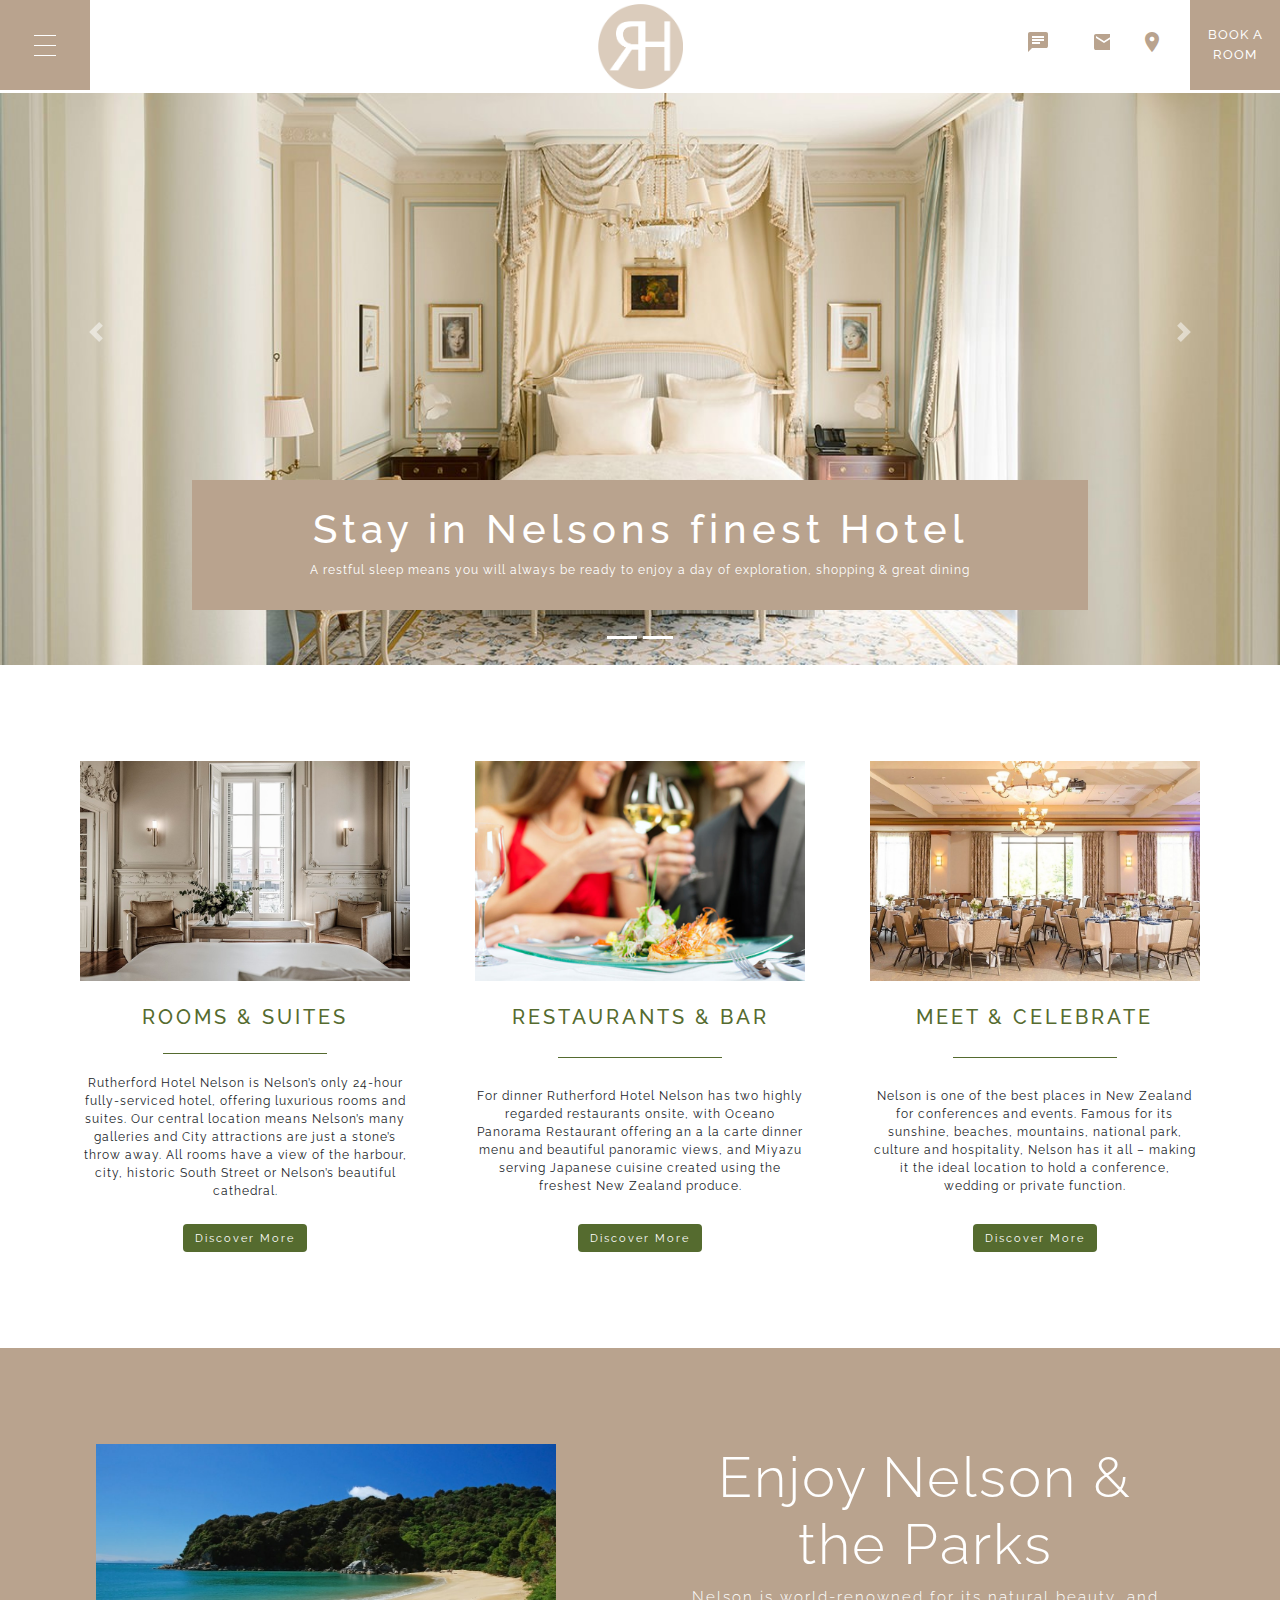
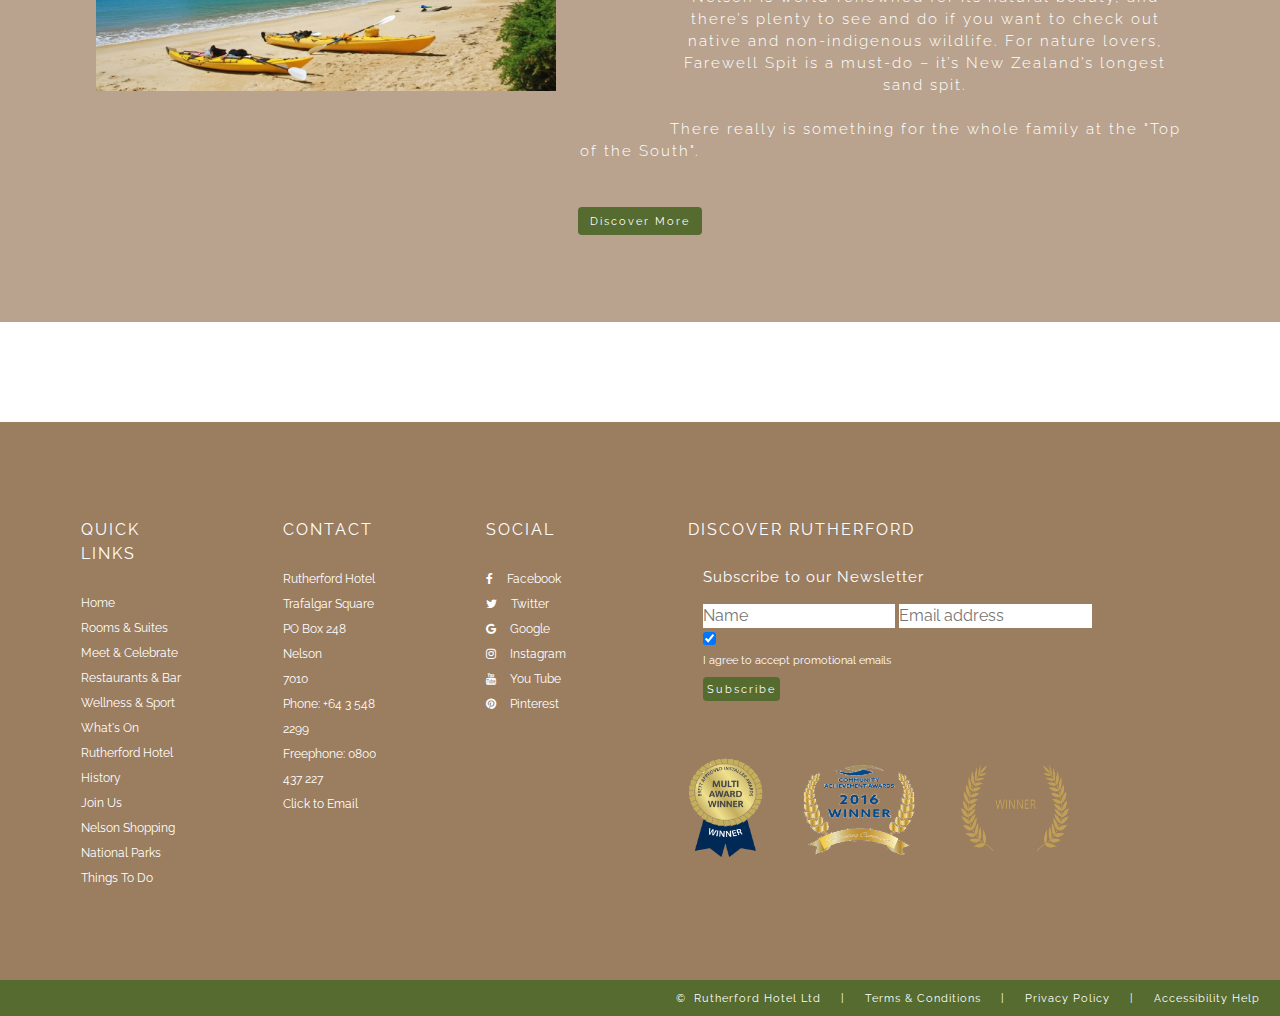
<file: index.html>
<!DOCTYPE html>
<head>
    <!-- Global site tag (gtag.js) - Google Analytics -->
    <script async src="https://www.googletagmanager.com/gtag/js?id=UA-151182790-1"></script>
    <script>
     window.dataLayer = window.dataLayer || [];
    function gtag(){dataLayer.push(arguments);}
     gtag('js', new Date());

     gtag('config', 'UA-151182790-1');
    </script>
    <meta charset="utf-8">
    <meta http-equiv="X-UA-Compatible" content="IE=edge">
    <script src="" async defer></script>
    <title>Rutherford Hotel Premier Nelson Hotel & Conference Facility</title>
    <meta name="description" content="">
    <meta name="viewport" content="width=device-width, initial-scale=1">
    <link rel="stylesheet" href="https://fonts.googleapis.com/icon?family=Material+Icons">
    <link rel="stylesheet" href="https://stackpath.bootstrapcdn.com/bootstrap/4.3.1/css/bootstrap.min.css"
        integrity="sha384-ggOyR0iXCbMQv3Xipma34MD+dH/1fQ784/j6cY/iJTQUOhcWr7x9JvoRxT2MZw1T" crossorigin="anonymous">
    <link href="https://fonts.googleapis.com/css?family=Raleway&display=swap" rel="stylesheet">
    <link rel="stylesheet" href="https://cdnjs.cloudflare.com/ajax/libs/font-awesome/4.7.0/css/font-awesome.min.css">
    <link rel="stylesheet" href="index.css" />
</head>

<body>
    <header class="active">
            <nav class="navbar">
                <div class="hamburger-menu">
                    <div class="line line1"></div>
                    <div class="line line2"></div>
                    <div class="line line3"></div>
                </div>
                <ul class="nav-list">
                    <li class="nav-item">
                        <a href="index.html" class="nav-link">Home</a>
                    </li>
                    <li class="nav-item">
                        <a href="bedrooms.html" class="nav-link">Rooms & Suites</a>
                    </li>
                    <li class="nav-item">
                        <a href="conference.html" class="nav-link">Meet & Celebrate</a>
                    </li>
                    <li class="nav-item">
                        <a href="#" class="nav-link">Restaurants & Bar</a>
                    </li>
                    <li class="nav-item">
                        <a href="#" class="nav-link">Wellness & Sport</a>
                    </li>
                    <li class="nav-item">
                        <a href="#" class="nav-link">What's On</a>
                    </li>
                    <li class="nav-item">
                        <a href="#" class="nav-link">About the Hotel</a>
                    </li>
                </ul>
            </nav>
            <div>
                <a href=index.html><img src="logo.png" alt="Rutherford Hotel Logo" width="85" height="85" class="center" style="cursor: pointer;"></a>
            </div>
            <div class="chat-icon">
                <a href=mailto:frontdesk@rutherfordhotel.co.nz><i class="material-icons chat-link">chat</i></a>
            </div>
            <div class="email-icon">
                <a href=mailto:frontdesk@rutherfordhotel.co.nz><i class="material-icons email-link">email</i></a>
            </div>
            <div class="location-icon">
                <a href=https://www.google.com/maps/place/Rutherford+Hotel+Nelson/@-41.2758897,173.2799721,17z/data=!3m1!4b1!4m8!3m7!1s0x6d3bed054c5c7933:0xd73ee514e694eb45!5m2!4m1!1i2!8m2!3d-41.2758897!4d173.2821661
                    target="blank"><i class="material-icons location-link">location_on</i></a>
            </div>
            <div class="book-button">
                <a href="https://www.expedia.co.nz/Nelson-Hotels-Rutherford-Hotel-Nelson.h914219.Hotel-Information"
                    target="blank" class="button-link">Book a room</a>
            </div>
            <script src="script.js"></script>
        </header>
    <section>
            <div class="bd-example">
                <div id="carouselExampleCaptions" class="carousel slide carousel-fade" data-ride="carousel">
                    <ol class="carousel-indicators">
                        <li data-target="#carouselExampleCaptions" data-slide-to="0" class="active"></li>
                        <li data-target="#carouselExampleCaptions" data-slide-to="1" class="active"></li>
                    </ol>
                    <div class="carousel-inner">
                        <div class="carousel-item active">
                            <img src="images/rm8.jpg" class="d-block w-100" alt="Beautiful Hotel Rooms & Suites">
                            <div class="carousel-caption d-none d-md-block">
                                <h1 class="carhea">Stay in Nelsons finest Hotel</h1>
                                <p>A restful sleep means you will always be ready to enjoy a day of exploration, shopping &
                                    great dining</p>
                            </div>
                        </div>
                        <div class="carousel-item">
                            <img src="images/rm10.jpg" class="d-block w-100" alt="Bedroom with a view">
                            <div class="carousel-caption d-none d-md-block">
                                <h1 class="carhea">A truly world class experience</p>
                                <p>All our rooms come equipped with all the modern conveniences expected</p>
                            </div>
                        </div>
                    </div>
                    <a class="carousel-control-prev" href="#carouselExampleCaptions" role="button" data-slide="prev">
                        <span class="carousel-control-prev-icon" aria-hidden="true"></span>
                        <span class="sr-only">Previous</span>
                    </a>
                    <a class="carousel-control-next" href="#carouselExampleCaptions" role="button" data-slide="next">
                        <span class="carousel-control-next-icon" aria-hidden="true"></span>
                        <span class="sr-only">Next</span>
                    </a>
                </div>
            </div>
        </section>
    <section>
            <div class="container-fluid">
                <div class="row py-5 px-5">
                    <div class="col d-flex flex-column justify-content-center align-items-center py-5">
                        <img src="images/rm3.jpg" alt="Ruhterford Hotel bedroom" width="330" height="220">
                        <h5 class="nav2">Rooms & suites</h5>
                        <div class="linenav2"></div>
                        <p class="pnav2">Rutherford Hotel Nelson is Nelson’s only 24-hour fully-serviced hotel, offering
                            luxurious rooms and suites. Our central location means Nelson’s many galleries and City
                            attractions are just a stone’s throw away. All rooms have a view of the harbour, city, historic
                            South Street or Nelson’s beautiful cathedral.</p>
                        <button type="button" class="btn btn-dark">Discover More</button>
                    </div>
                    <div class="col d-flex flex-column justify-content-center align-items-center py-5">
                        <img src="images/fd1.jpg" alt="Ruhterford Hotel restaurant" width="330" height="220">
                        <h5 class="nav2">Restaurants & Bar</h5>
                        <div class="linenav2"></div>
                        <p class="pnav2">For dinner Rutherford Hotel Nelson has two highly regarded restaurants onsite, with
                            Oceano Panorama Restaurant offering an a la carte dinner menu and beautiful panoramic views, and
                            Miyazu serving Japanese cuisine created using the freshest New Zealand produce.</p>
                        <button type="button" class="btn btn-dark">Discover More</button>
                    </div>
                    <div class="col d-flex flex-column justify-content-center align-items-center py-5">
                        <img src="images/cn1.jpg" alt="Ruhterford Hotel conference hall" width="330" height="220">
                        <h5 class="nav2">Meet & Celebrate</h5>
                        <div class="linenav2"></div>
                        <p class="pnav2">Nelson is one of the best places in New Zealand for conferences and events. Famous
                            for its sunshine, beaches, mountains, national park, culture and hospitality, Nelson has it all
                            – making it the ideal location to hold a conference, wedding or private function.</p>
                        <button type="button" class="btn btn-dark">Discover More</button>
                    </div>
                </div>
            </div>
        </section>
        <section>
            <div class="jumbotron jumbotron-fluid py-5 px-5">
                <div class="container-fluid py-5 px-5">
                    <img src="images/at1.jpg" alt="National Park beach and ocean" class="jumimg pb-5" width="460" height="295" align="left">
                    <h4 class="display-4 d-flex flex-column justify-content-center align-items-center">Enjoy Nelson & the Parks</h4>
                    <p class="lead">Nelson is world-renowned for its natural beauty, and there’s plenty to see and do if you
                        want to check out native and non-indigenous wildlife. For nature lovers, Farewell Spit is a must-do
                        – it’s New Zealand’s longest sand spit.<br><br>There really is something for the whole family at the
                        "Top of the South".<br><button type="button" class="btn btn-jumimg">Discover More</button></p>
                </div>
            </div>
        </section>
    <section class="tpad">
            <script src="https://apps.elfsight.com/p/platform.js" defer></script>
            <div class="elfsight-app-91c57022-1f4e-484c-ab60-75224dc8d518"></div>
        </section>
    <section>
            <div class="row bg-custom3 py-5 px-5">
                <div class="col col-2 pt-5 px-5">
                    <h7 class="h71a">Quick Links</h7>
                    <ul class="ul1a">
                        <li class="li1"><a href="index.html"  style="color: white;">Home</a></li>
                        <li class="li1"><a href="bedrooms.html"  style="color: white;">Rooms & Suites</a></li>
                        <li class="li1"><a href="conference.html"  style="color: white;">Meet & Celebrate</a></li>
                        <li class="li1">Restaurants & Bar</li>
                        <li class="li1">Wellness & Sport</li>
                        <li class="li1">What's On</li>
                        <li class="li1">Rutherford Hotel History</li>
                        <li class="li1">Join Us</li>
                        <li class="li1">Nelson Shopping</li>
                        <li class="li1">National Parks</li>
                        <li class="li1">Things To Do</li>
                    </ul>
                </div>
                <div class="col col-2 pt-5 px-5">
                    <h7 class="h71b">Contact</h7>
                    <ul class="ul1b">
                        <li>Rutherford Hotel</li>
                        <li>Trafalgar Square</li>
                        <li>PO Box 248</li>
                        <li>Nelson</li>
                        <li>7010</li>
                        <li>Phone: +64 3 548 2299</li>
                        <li>Freephone: 0800 437 227</li>
                        <li class="li1">Click to Email</li>
                    </ul>
                </div>
                <div class="col col-2 pt-5 px-5">
                    <h7 class="h71c">Social</h7>
                    <ul class="ul1c">
                        <li class="li1"><a href="https://www.facebook.com" target="blank" class="fa fa-facebook"></a>Facebook</li>
                        <li class="li1"><a href="https://twitter.com" target="blank" class="fa fa-twitter"></a>Twitter</li>
                        <li class="li1"><a href="https://google.com" target="blank" class="fa fa-google"></a>Google</li>
                        <li class="li1"><a href="https://instagram.com" target="blank" class="fa fa-instagram"></a>Instagram</li>
                        <li class="li1"><a href="https://youtube.com" target="blank" class="fa fa-youtube"></a>You Tube</li>
                        <li class="li1"><a href="https://pinterest.com" target="blank" class="fa fa-pinterest"></a>Pinterest</li>
                    </ul>
                </div>
                <div class="col col-6 pt-5 px-5">
                    <h7 class="h71c">Discover Rutherford</h7>
                    <form action="/action_page.php">
                        <div class="container">
                            <br>
                            <p class="text-n">Subscribe to our Newsletter</p>
                        </div>
                        <div class="container" style="background-color: none">
                            <input type="text" placeholder="Name" name="name" required>
                            <input type="text" placeholder="Email address" name="mail" required>
                            <label>
                                <input type="checkbox" checked="checked" name="subscribe" class="ticktext">
                                <div class="ticktext">I agree to accept promotional emails</div>
                            </label>
                        </div>
                        <div class="container">
                            <input type="submit" value="Subscribe">
                        </div>
                    </form>
                    <br>
                    <img src="award1.png" alt="2016 Award Winner" width="75px" height="100px" class="imgtrans"> 
                    <img src="award2.png" alt="National Luxury Winner" width="120px" height="100px" class="imgtrans"> 
                    <img src="award3.png" alt="Trip Advisor Winner" width="120px" height="100px" class="imgtrans">
                </div>
            </div>
        </section>
    <footer>
            <div class="container-footer">
                <div class="row">
                    <div class="col">&copy;&nbsp; Rutherford Hotel Ltd &nbsp;&nbsp;&nbsp;&nbsp;|&nbsp;&nbsp;&nbsp;&nbsp;
                        Terms & Conditions &nbsp;&nbsp;&nbsp;&nbsp;|&nbsp;&nbsp;&nbsp;&nbsp; Privacy Policy
                        &nbsp;&nbsp;&nbsp;&nbsp;|&nbsp;&nbsp;&nbsp;&nbsp; Accessibility Help</div>
                </div>
            </div>
        </footer>
        <script src="https://code.jquery.com/jquery-3.3.1.slim.min.js" integrity="sha384-q8i/X+965DzO0rT7abK41JStQIAqVgRVzpbzo5smXKp4YfRvH+8abtTE1Pi6jizo" crossorigin="anonymous"></script>
<script src="https://cdnjs.cloudflare.com/ajax/libs/popper.js/1.14.7/umd/popper.min.js" integrity="sha384-UO2eT0CpHqdSJQ6hJty5KVphtPhzWj9WO1clHTMGa3JDZwrnQq4sF86dIHNDz0W1" crossorigin="anonymous"></script>
<script src="https://stackpath.bootstrapcdn.com/bootstrap/4.3.1/js/bootstrap.min.js" integrity="sha384-JjSmVgyd0p3pXB1rRibZUAYoIIy6OrQ6VrjIEaFf/nJGzIxFDsf4x0xIM+B07jRM" crossorigin="anonymous"></script>
    <script>$('.carousel').carousel({
    })</script>
</body>

</html>
</file>
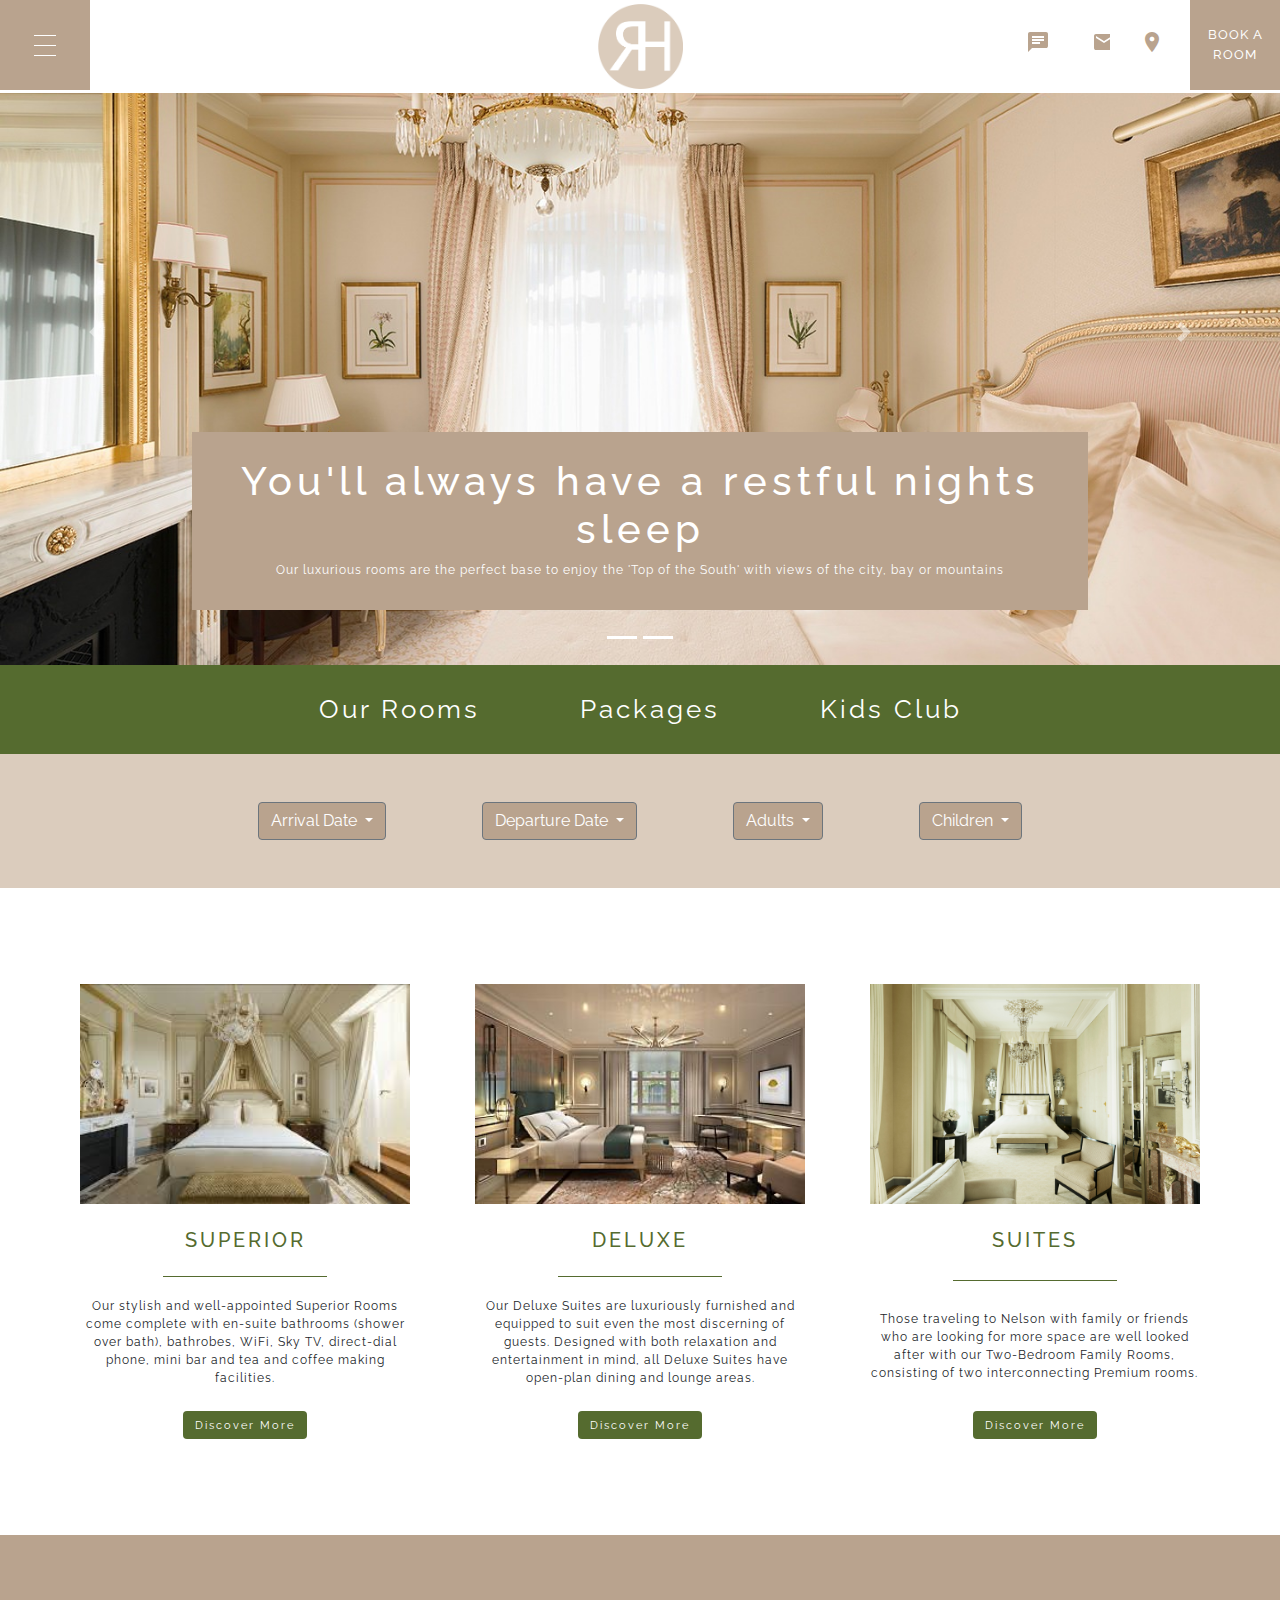
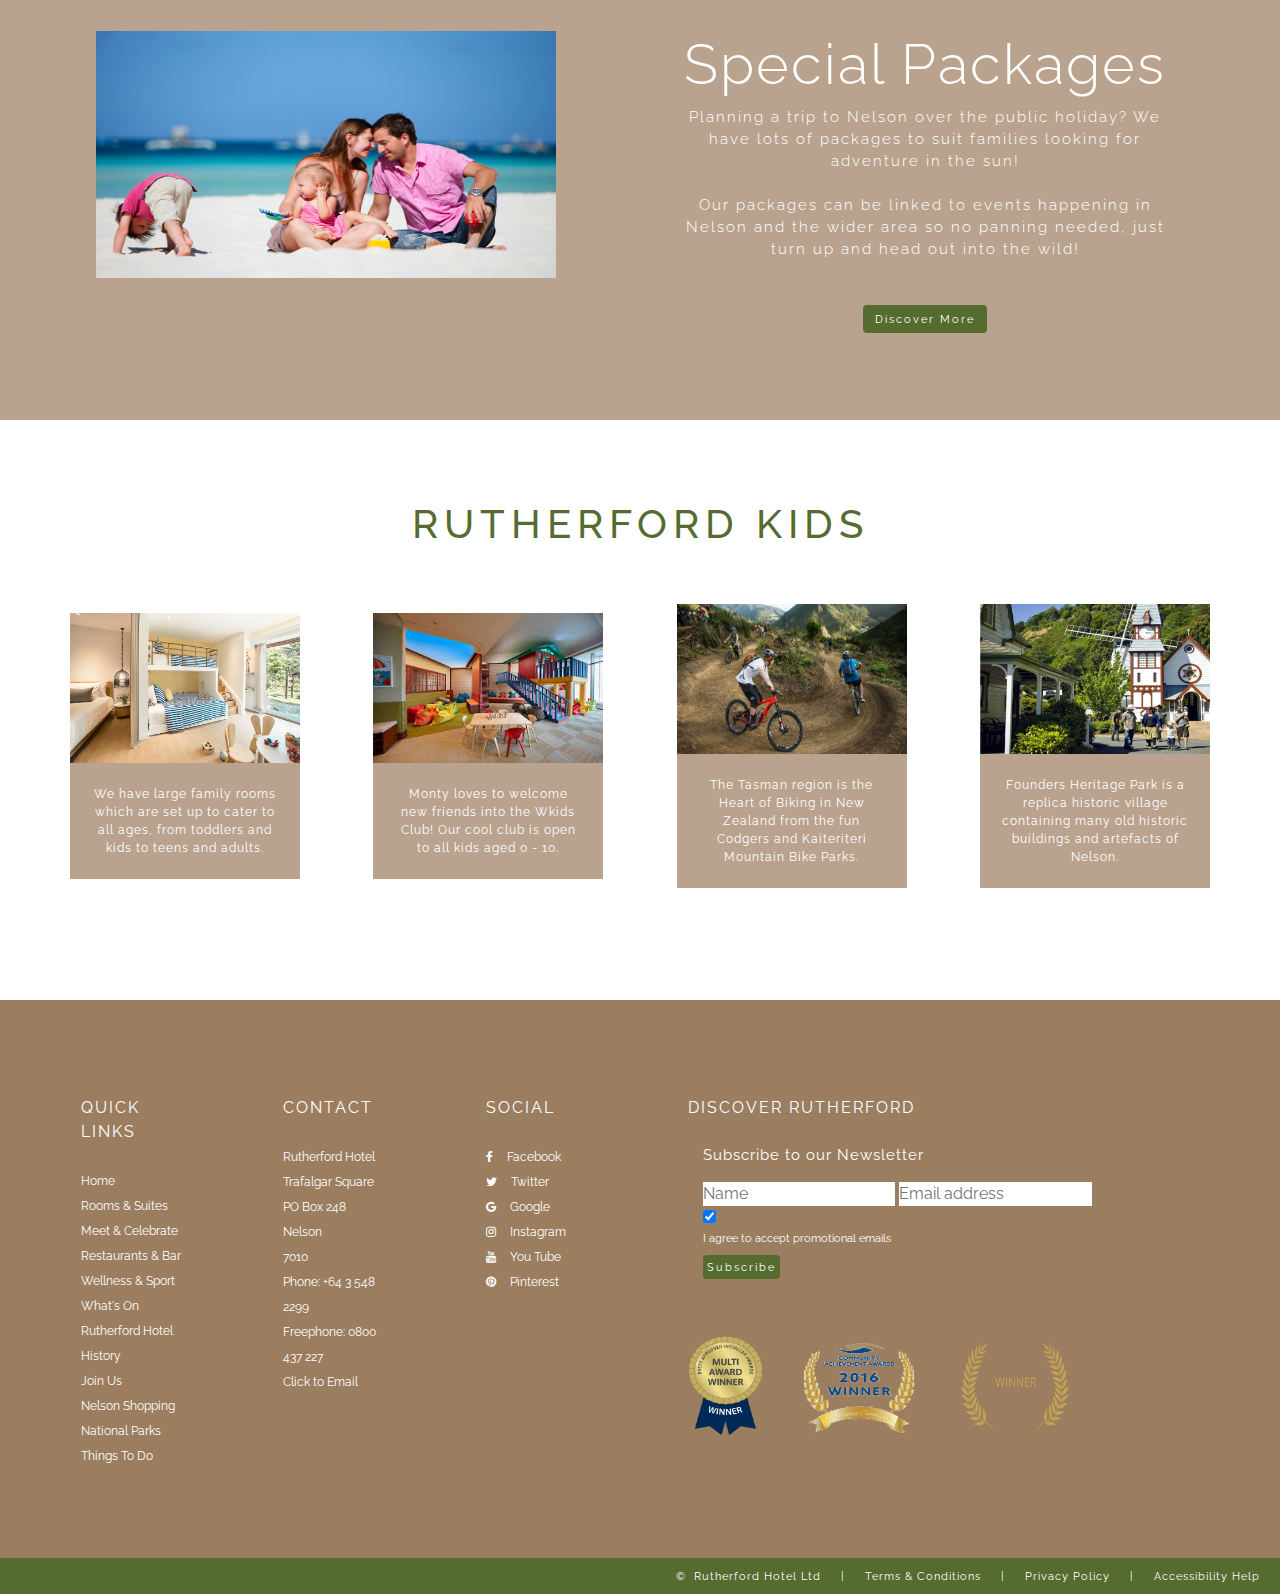
<file: bedrooms.html>
<!DOCTYPE html>
<head>
    <!-- Global site tag (gtag.js) - Google Analytics -->
    <script async src="https://www.googletagmanager.com/gtag/js?id=UA-151182790-1"></script>
    <script>
    window.dataLayer = window.dataLayer || [];
    function gtag(){dataLayer.push(arguments);}
    gtag('js', new Date());
    
    gtag('config', 'UA-151182790-1');
    </script>
    <meta charset="utf-8">
    <meta http-equiv="X-UA-Compatible" content="IE=edge">
    <script src="" async defer></script>
    <title>The finest rooms at the Top of the South</title>
    <meta name="description" content="">
    <meta name="viewport" content="width=device-width, initial-scale=1">
    <link rel="stylesheet" href="https://fonts.googleapis.com/icon?family=Material+Icons">
    <link rel="stylesheet" href="https://stackpath.bootstrapcdn.com/bootstrap/4.3.1/css/bootstrap.min.css"
        integrity="sha384-ggOyR0iXCbMQv3Xipma34MD+dH/1fQ784/j6cY/iJTQUOhcWr7x9JvoRxT2MZw1T" crossorigin="anonymous">
    <link href="https://fonts.googleapis.com/css?family=Raleway&display=swap" rel="stylesheet">
    <link rel="stylesheet" href="https://cdnjs.cloudflare.com/ajax/libs/font-awesome/4.7.0/css/font-awesome.min.css">
    <link rel="stylesheet" href="bedrooms.css" />
</head>

<body>
    <header class="active">
            <nav class="navbar">
                <div class="hamburger-menu">
                    <div class="line line1"></div>
                    <div class="line line2"></div>
                    <div class="line line3"></div>
                </div>
                <ul class="nav-list">
                    <li class="nav-item">
                        <a href="index.html" class="nav-link">Home</a>
                    </li>
                    <li class="nav-item">
                        <a href="bedrooms.html" class="nav-link">Rooms & Suites</a>
                    </li>
                    <li class="nav-item">
                        <a href="conference.html" class="nav-link">Meet & Celebrate</a>
                    </li>
                    <li class="nav-item">
                        <a href="#" class="nav-link">Restaurants & Bar</a>
                    </li>
                    <li class="nav-item">
                        <a href="#" class="nav-link">Wellness & Sport</a>
                    </li>
                    <li class="nav-item">
                        <a href="#" class="nav-link">What's On</a>
                    </li>
                    <li class="nav-item">
                        <a href="#" class="nav-link">About the Hotel</a>
                    </li>
                </ul>
            </nav>
            <div>
                <a href=index.html><img src="logo.png" alt="Rutherford Hotel Logo" width="85" height="85" class="center" style="cursor: pointer;"></a>
            </div>
            <div class="chat-icon">
                <a href=mailto:frontdesk@rutherfordhotel.co.nz><i class="material-icons chat-link">chat</i></a>
            </div>
            <div class="email-icon">
                <a href=mailto:frontdesk@rutherfordhotel.co.nz><i class="material-icons email-link">email</i></a>
            </div>
            <div class="location-icon">
                <a href=https://www.google.com/maps/place/Rutherford+Hotel+Nelson/@-41.2758897,173.2799721,17z/data=!3m1!4b1!4m8!3m7!1s0x6d3bed054c5c7933:0xd73ee514e694eb45!5m2!4m1!1i2!8m2!3d-41.2758897!4d173.2821661
                    target="blank"><i class="material-icons location-link">location_on</i></a>
            </div>
            <div class="book-button">
                <a href="https://www.expedia.co.nz/Nelson-Hotels-Rutherford-Hotel-Nelson.h914219.Hotel-Information"
                    target="blank" class="button-link">Book a room</a>
            </div>
            <script src="script.js"></script>
        </header>
    <section>
            <div class="bd-example">
                <div id="carouselExampleCaptions" class="carousel slide" data-ride="carousel">
                    <ol class="carousel-indicators">
                        <li data-target="#carouselExampleCaptions" data-slide-to="0" class="active"></li>
                        <li data-target="#carouselExampleCaptions" data-slide-to="1" class="active"></li>
                    </ol>
                    <div class="carousel-inner">
                        <div class="carousel-item active">
                            <img src="images/rm10.jpg" class="d-block w-100" alt="Beautiful Hotel Rooms & Suites">
                            <div class="carousel-caption d-none d-md-block">
                                <h1 class="carhea">You'll always have a restful nights sleep</h1>
                                <p>Our luxurious rooms are the perfect base to enjoy the 'Top of the South' with views of
                                    the city, bay or mountains</p>
                            </div>
                        </div>
                        <!-- <div class="carousel-item">
                            <img src="images/rm10.jpg" class="d-block w-100" alt="Beautiful Hotel Rooms & Suites">
                            <div class="carousel-caption d-none d-md-block">
                                <h1 class="carhea">Second slide label</h1>
                                <p>Lorem ipsum dolor sit amet, consectetur adipiscing elit.</p>
                            </div>
                        </div> -->
                    </div>
                    <a class="carousel-control-prev" href="#carouselExampleCaptions" role="button" data-slide="prev">
                        <span class="carousel-control-prev-icon" aria-hidden="true"></span>
                        <span class="sr-only">Previous</span>
                    </a>
                    <a class="carousel-control-next" href="#carouselExampleCaptions" role="button" data-slide="next">
                        <span class="carousel-control-next-icon" aria-hidden="true"></span>
                        <span class="sr-only">Next</span>
                    </a>
                </div>
            </div>
        </section>
    <section>
            <div class="con-sub">
                <a href="#my_anchor1" style="text-decoration: none;">
                    <h7 class="nav-sub">Our Rooms</h7>
                </a>
                <a href="#my_anchor2" style="text-decoration: none;">
                    <h7 class="nav-sub">Packages</h7>
                </a>
                <a href="#my_anchor3" style="text-decoration: none;">
                    <h7 class="nav-sub" id="my_anchor1">Kids Club</h7>
                </a>
            </div>
        </section>
        <div class="dropdown d-flex flex-row justify-content-center align-items-center py-5 px-5 bg-custom1">
                <button class="btn btn-secondary dropdown-toggle bg-custom2 mr-5 ml-5" type="button" id="dropdownMenuButton" data-toggle="dropdown"
                    aria-haspopup="true" aria-expanded="false">
                    Arrival Date
                </button>
                <div class="dropdown-menu" aria-labelledby="dropdownMenuButton">
                    <a class="dropdown-item" href="#">Action</a>
                    <a class="dropdown-item" href="#">Another action</a>
                    <a class="dropdown-item" href="#">Something else here</a>
                </div>
                <button class="btn btn-secondary dropdown-toggle bg-custom2 mr-5 ml-5" type="button" id="dropdownMenuButton" data-toggle="dropdown"
                    aria-haspopup="true" aria-expanded="false">
                    Departure Date
                </button>
                <div class="dropdown-menu dm1" aria-labelledby="dropdownMenuButton">
                    <a class="dropdown-item" href="#">Action</a>
                    <a class="dropdown-item" href="#">Another action</a>
                    <a class="dropdown-item" href="#">Something else here</a>
                </div>
                <button class="btn btn-secondary dropdown-toggle bg-custom2 mr-5 ml-5" type="button" id="dropdownMenuButton" data-toggle="dropdown"
                    aria-haspopup="true" aria-expanded="false">
                    Adults
                </button>
                <div class="dropdown-menu" aria-labelledby="dropdownMenuButton">
                    <a class="dropdown-item" href="#">1</a>
                    <a class="dropdown-item" href="#">2</a>
                    <a class="dropdown-item" href="#">3</a>
                    <a class="dropdown-item" href="#">4</a>
                    <a class="dropdown-item" href="#">5</a>
                </div>
                <button class="btn btn-secondary dropdown-toggle bg-custom2 mr-5 ml-5" type="button" id="dropdownMenuButton" data-toggle="dropdown"
                    aria-haspopup="true" aria-expanded="false">
                    Children
                </button>
                <div class="dropdown-menu" aria-labelledby="dropdownMenuButton">
                    <a class="dropdown-item" href="#">1</a>
                    <a class="dropdown-item" href="#">2</a>
                    <a class="dropdown-item" href="#">3</a>
                    <a class="dropdown-item" href="#">4</a>
                    <a class="dropdown-item" href="#">5</a>
                </div>
            </div>
    <section>
            <div class="container-fluid">
                <div class="row py-5 px-5">
                    <div class="col d-flex flex-column justify-content-center align-items-center py-5">
                        <img src="images/rm4.jpg" alt="superior room" width="330" height="220">
                        <h5 class="nav2">Superior</h5>
                        <div class="linenav2"></div>
                        <p class="pnav2">Our stylish and well-appointed Superior Rooms come complete with en-suite bathrooms
                            (shower over bath), bathrobes, WiFi, Sky TV, direct-dial phone, mini bar and tea and coffee
                            making facilities.</p>
                        <button type="button" class="btn btn-dark">Discover More</button>
                    </div>
                    <div class="col d-flex flex-column justify-content-center align-items-center py-5">
                        <img src="images/rm2.jpg" alt="deluxe room" width="330" height="220">
                        <h5 class="nav2">Deluxe</h5>
                        <div class="linenav2"></div>
                        <p class="pnav2">Our Deluxe Suites are luxuriously furnished and equipped to suit even the most
                            discerning of guests. Designed with both relaxation and entertainment in mind, all Deluxe Suites
                            have open-plan dining and lounge areas.</p>
                        <button type="button" class="btn btn-dark">Discover More</button>
                    </div>
                    <div class="col d-flex flex-column justify-content-center align-items-center py-5">
                        <img src="images/rm1.jpg" alt="suites" width="330" height="220">
                        <h5 class="nav2">Suites</h5>
                        <div class="linenav2"></div>
                        <p class="pnav2">Those traveling to Nelson with family or friends who are looking for more space are
                            well looked after with our Two-Bedroom Family Rooms, consisting of two interconnecting Premium
                            rooms.</p>
                        <button type="button" class="btn btn-dark" id="my_anchor2">Discover More</button>
                    </div>
                </div>
            </div>
        </section>
    <section>
            <div class="jumbotron jumbotron-fluid py-5 px-5">
                <div class="container-fluid py-5 px-5">
                    <img src="images/bc1.jpg" alt="a family enjoying the beach" class="jumimg pb-5" width="460" height="295" align="left">
                    <h4 class="display-4 d-flex flex-column justify-content-center align-items-center">Special Packages</h4>
                    <p class="lead">Planning a trip to Nelson over the public holiday? We have lots of packages to suit
                        families looking for adventure in the sun! <br><br> Our packages can be linked to events happening
                        in Nelson and the wider area so no panning needed, just turn up and head out into the
                        wild!<br><button type="button" class="btn btn-jumimg" id="my_anchor3">Discover More</button></p>
                </div>
            </div>
        </section>
    <h1 class="display-6 pt-5">Rutherford Kids</h1>
    <section class="row py-5 px-5">
            <div class="col d-flex flex-column justify-content-center align-items-center pb-5"><img src="images/kd1.jpg"
                    alt="kids hotel room"  width="230" height="150">
                <p class="conbot">We have large family rooms which are set up to cater to all ages, from toddlers and
                    kids to teens and adults.</p>
            </div>
            <div class="col d-flex flex-column justify-content-center align-items-center pb-5"><img src="images/kd2.jpg"
                    alt="kids fun room" width="230" height="150">
                <p class="conbot">Monty loves to welcome new friends into the Wkids Club! Our cool club is open to all kids
                    aged 0 - 10.</p>
            </div>
            <div class="col d-flex flex-column justify-content-center align-items-center pb-5"><img src="images/kd3.jpg"
                    alt="biking trails with bikers" width="230" height="150">
                <p class="conbot">The Tasman region is the Heart of Biking in New Zealand from the fun Codgers and
                    Kaiteriteri Mountain Bike Parks.</p>
            </div>
            <div class="col d-flex flex-column justify-content-center align-items-center pb-5"><img src="images/kd4.jpg"
                    alt="Nelson Heritage Founders Park" width="230" height="150">
                <p class="conbot">Founders Heritage Park is a replica historic village containing many old historic
                    buildings and artefacts of Nelson.</p>
            </div>
        </section>
    <section>
            <div class="row bg-custom3 py-5 px-5">
                <div class="col col-2 pt-5 px-5">
                    <h7 class="h71a">Quick Links</h7>
                    <ul class="ul1a">
                        <li class="li1"><a href="index.html"  style="color: white;">Home</a></li>
                        <li class="li1"><a href="bedrooms.html"  style="color: white;">Rooms & Suites</a></li>
                        <li class="li1"><a href="conference.html"  style="color: white;">Meet & Celebrate</a></li>
                        <li class="li1">Restaurants & Bar</li>
                        <li class="li1">Wellness & Sport</li>
                        <li class="li1">What's On</li>
                        <li class="li1">Rutherford Hotel History</li>
                        <li class="li1">Join Us</li>
                        <li class="li1">Nelson Shopping</li>
                        <li class="li1">National Parks</li>
                        <li class="li1">Things To Do</li>
                    </ul>
                </div>
                <div class="col col-2 pt-5 px-5">
                    <h7 class="h71b">Contact</h7>
                    <ul class="ul1b">
                        <li>Rutherford Hotel</li>
                        <li>Trafalgar Square</li>
                        <li>PO Box 248</li>
                        <li>Nelson</li>
                        <li>7010</li>
                        <li>Phone: +64 3 548 2299</li>
                        <li>Freephone: 0800 437 227</li>
                        <li class="li1">Click to Email</li>
                    </ul>
                </div>
                <div class="col col-2 pt-5 px-5">
                    <h7 class="h71c">Social</h7>
                    <ul class="ul1c">
                        <li class="li1"><a href="https://www.facebook.com" target="blank" class="fa fa-facebook"></a>Facebook</li>
                        <li class="li1"><a href="https://twitter.com" target="blank" class="fa fa-twitter"></a>Twitter</li>
                        <li class="li1"><a href="https://google.com" target="blank" class="fa fa-google"></a>Google</li>
                        <li class="li1"><a href="https://instagram.com" target="blank" class="fa fa-instagram"></a>Instagram</li>
                        <li class="li1"><a href="https://youtube.com" target="blank" class="fa fa-youtube"></a>You Tube</li>
                        <li class="li1"><a href="https://pinterest.com" target="blank" class="fa fa-pinterest"></a>Pinterest</li>
                    </ul>
                </div>
                <div class="col col-6 pt-5 px-5">
                    <h7 class="h71c">Discover Rutherford</h7>
                    <form action="/action_page.php">
                        <div class="container">
                            <br>
                            <p class="text-n">Subscribe to our Newsletter</p>
                        </div>
                        <div class="container" style="background-color: none">
                            <input type="text" placeholder="Name" name="name" required>
                            <input type="text" placeholder="Email address" name="mail" required>
                            <label>
                                <input type="checkbox" checked="checked" name="subscribe" class="ticktext">
                                <div class="ticktext">I agree to accept promotional emails</div>
                            </label>
                        </div>
                        <div class="container">
                            <input type="submit" value="Subscribe">
                        </div>
                    </form>
                    <br>
                    <img src="award1.png" alt="2016 Award Winner" width="75px" height="100px" class="imgtrans"> 
                    <img src="award2.png" alt="National Luxury Winner" width="120px" height="100px" class="imgtrans"> 
                    <img src="award3.png" alt="Trip Advisor Winner" width="120px" height="100px" class="imgtrans">
                </div>
            </div>
        </section>
    <footer>
            <div class="container-footer">
                <div class="row">
                    <div class="col">&copy;&nbsp; Rutherford Hotel Ltd &nbsp;&nbsp;&nbsp;&nbsp;|&nbsp;&nbsp;&nbsp;&nbsp;
                        Terms & Conditions &nbsp;&nbsp;&nbsp;&nbsp;|&nbsp;&nbsp;&nbsp;&nbsp; Privacy Policy
                        &nbsp;&nbsp;&nbsp;&nbsp;|&nbsp;&nbsp;&nbsp;&nbsp; Accessibility Help</div>
                </div>
            </div>
        </footer>
        <script src="https://code.jquery.com/jquery-3.3.1.slim.min.js" integrity="sha384-q8i/X+965DzO0rT7abK41JStQIAqVgRVzpbzo5smXKp4YfRvH+8abtTE1Pi6jizo" crossorigin="anonymous"></script>
    <script src="https://cdnjs.cloudflare.com/ajax/libs/popper.js/1.14.7/umd/popper.min.js" integrity="sha384-UO2eT0CpHqdSJQ6hJty5KVphtPhzWj9WO1clHTMGa3JDZwrnQq4sF86dIHNDz0W1" crossorigin="anonymous"></script>
    <script src="https://stackpath.bootstrapcdn.com/bootstrap/4.3.1/js/bootstrap.min.js" integrity="sha384-JjSmVgyd0p3pXB1rRibZUAYoIIy6OrQ6VrjIEaFf/nJGzIxFDsf4x0xIM+B07jRM" crossorigin="anonymous"></script>
</body>

</html>
</file>
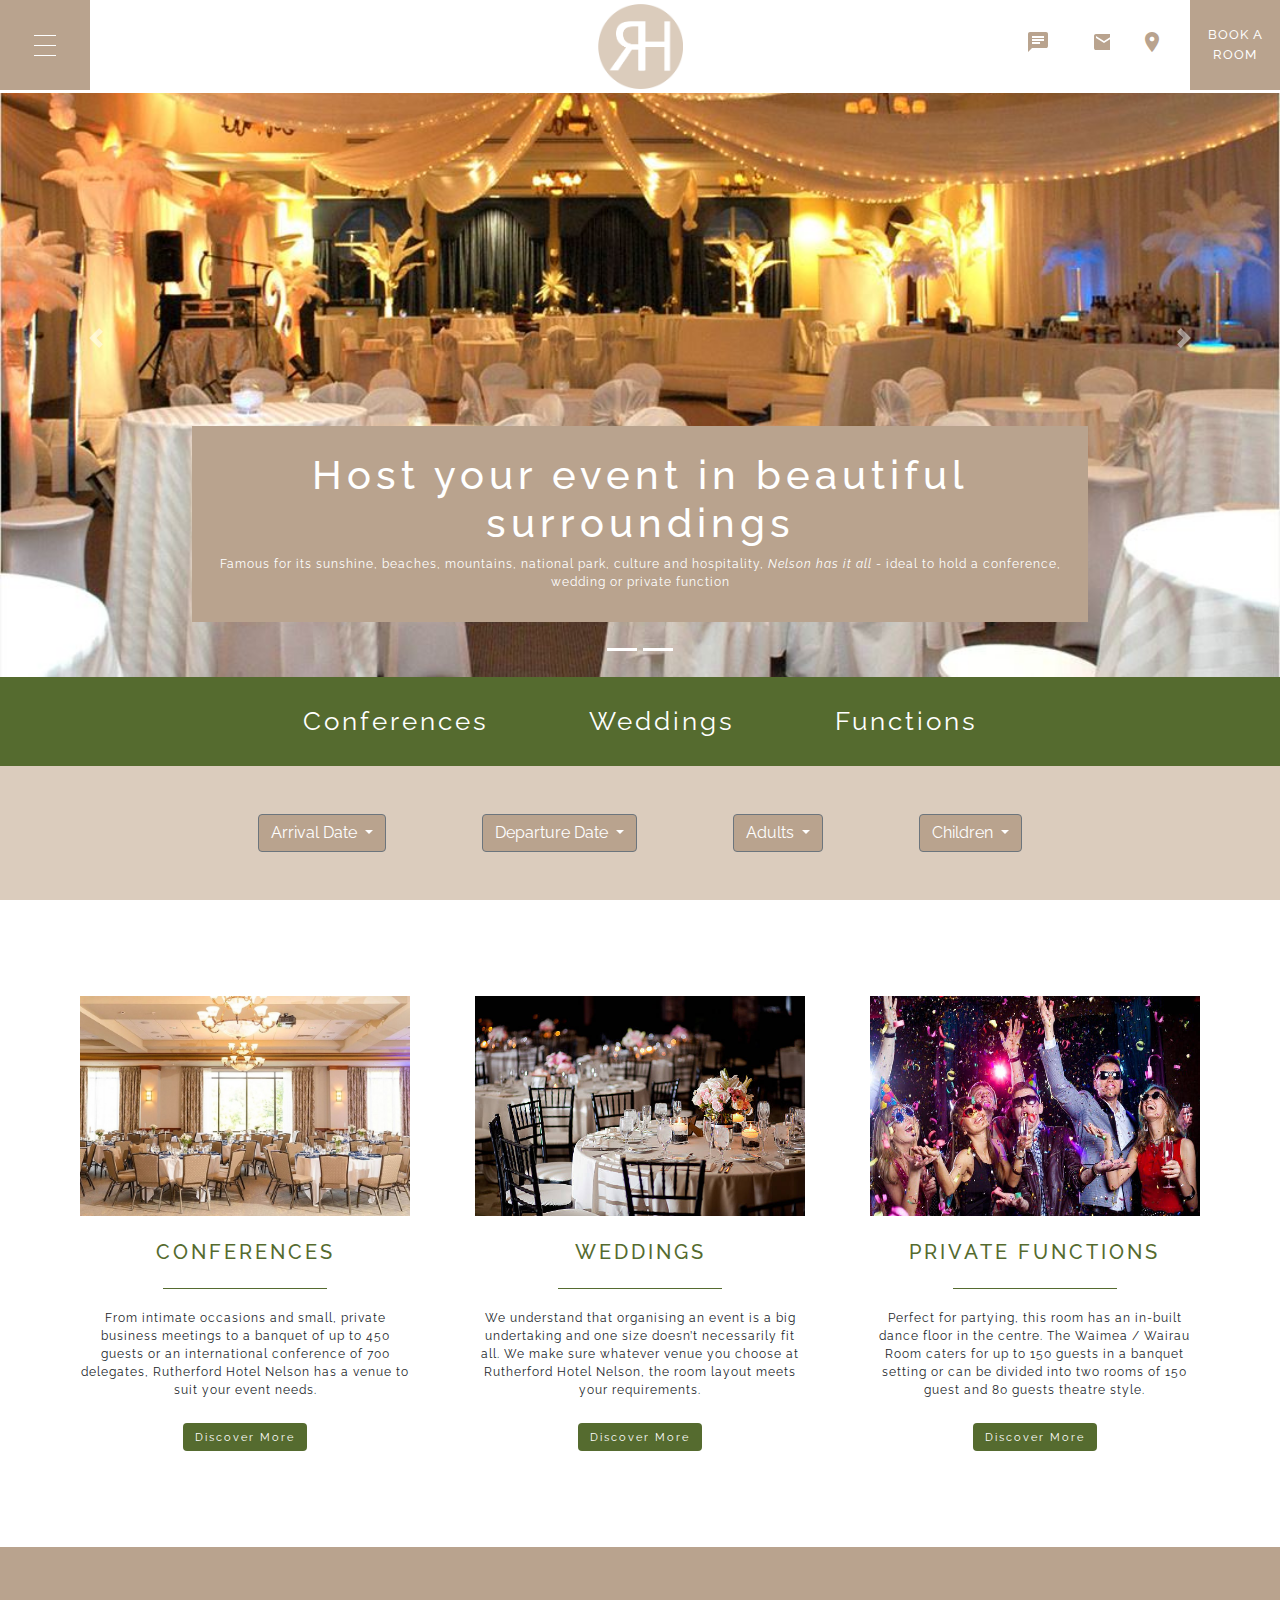
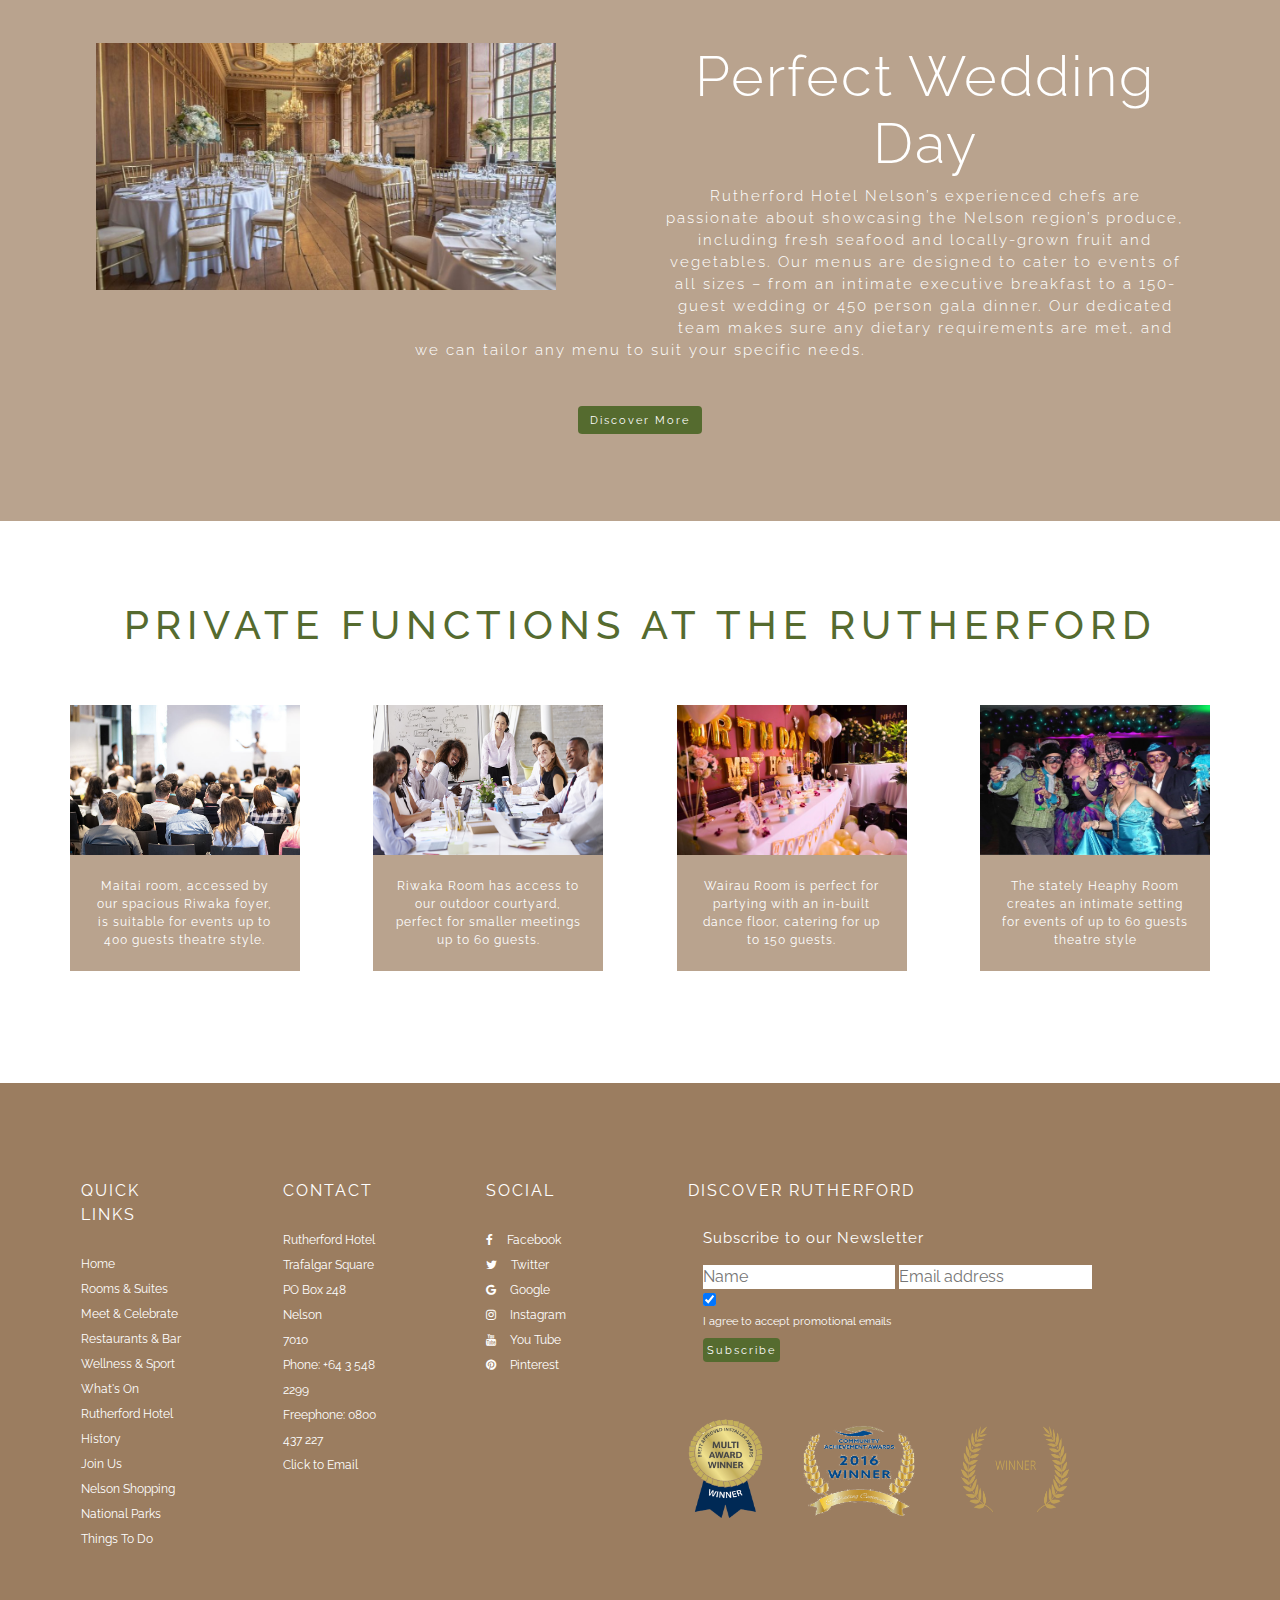
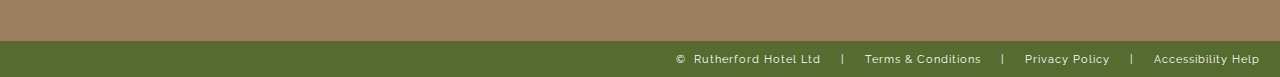
<file: conference.html>
<!DOCTYPE html>
<head>
    <!-- Global site tag (gtag.js) - Google Analytics -->
    <script async src="https://www.googletagmanager.com/gtag/js?id=UA-151182790-1"></script>
    <script>
    window.dataLayer = window.dataLayer || [];
    function gtag(){dataLayer.push(arguments);}
    gtag('js', new Date());
    
    gtag('config', 'UA-151182790-1');
    </script>
    <meta charset="utf-8">
    <meta http-equiv="X-UA-Compatible" content="IE=edge">
    <script src="" async defer></script>
    <title>Sit back and relax, let us take care of your next big event</title>
    <meta name="description" content="">
    <meta name="viewport" content="width=device-width, initial-scale=1">
    <link rel="stylesheet" href="https://fonts.googleapis.com/icon?family=Material+Icons">
    <link rel="stylesheet" href="https://stackpath.bootstrapcdn.com/bootstrap/4.3.1/css/bootstrap.min.css"
        integrity="sha384-ggOyR0iXCbMQv3Xipma34MD+dH/1fQ784/j6cY/iJTQUOhcWr7x9JvoRxT2MZw1T" crossorigin="anonymous">
    <link href="https://fonts.googleapis.com/css?family=Raleway&display=swap" rel="stylesheet">
    <link rel="stylesheet" href="https://cdnjs.cloudflare.com/ajax/libs/font-awesome/4.7.0/css/font-awesome.min.css">
    <link rel="stylesheet" href="conference.css" />
</head>

<body>
    <header class="active">
            <nav class="navbar">
                <div class="hamburger-menu">
                        <div class="line line1"></div>
                        <div class="line line2"></div>
                        <div class="line line3"></div>
                    </div>
                <ul class="nav-list">
                        <li class="nav-item">
                            <a href="index.html" class="nav-link">Home</a>
                        </li>
                        <li class="nav-item">
                            <a href="bedrooms.html" class="nav-link">Rooms & Suites</a>
                        </li>
                        <li class="nav-item">
                            <a href="conference.html" class="nav-link">Meet & Celebrate</a>
                        </li>
                        <li class="nav-item">
                            <a href="#" class="nav-link">Restaurants & Bar</a>
                        </li>
                        <li class="nav-item">
                            <a href="#" class="nav-link">Wellness & Sport</a>
                        </li>
                        <li class="nav-item">
                            <a href="#" class="nav-link">What's On</a>
                        </li>
                        <li class="nav-item">
                            <a href="#" class="nav-link">About the Hotel</a>
                        </li>
                    </ul>
                </nav>
                    <div class="book-button">
                        <a href="https://www.expedia.co.nz/Nelson-Hotels-Rutherford-Hotel-Nelson.h914219.Hotel-Information" target="blank" class="button-link">Book a room</a>
                    </div>
                    <div>
                        <a href=index.html><img src="logo.png" alt="Rutherford Hotel Logo" width="85" height="85" class="center" style="cursor: pointer;"></a>
                    </div>
                    <div class="chat-icon">
                        <a href=mailto:frontdesk@rutherfordhotel.co.nz><i class="material-icons chat-link">chat</i></a>
                    </div>
                    <div class="email-icon">
                        <a href=mailto:frontdesk@rutherfordhotel.co.nz><i class="material-icons email-link">email</i></a>
                    </div>
                    <div class="location-icon">
                        <a href=https://www.google.com/maps/place/Rutherford+Hotel+Nelson/@-41.2758897,173.2799721,17z/data=!3m1!4b1!4m8!3m7!1s0x6d3bed054c5c7933:0xd73ee514e694eb45!5m2!4m1!1i2!8m2!3d-41.2758897!4d173.2821661
                            target="blank"><i class="material-icons location-link">location_on</i></a>
                    </div>
                    <script src="script.js"></script>
        </header>
    <section>
        <div class="bd-example">
            <div id="carouselExampleCaptions" class="carousel slide" data-ride="carousel">
                    <ol class="carousel-indicators">
                        <li data-target="#carouselExampleCaptions" data-slide-to="0" class="active"></li>
                        <li data-target="#carouselExampleCaptions" data-slide-to="1" class="active"></li>
                    </ol>
                    <div class="carousel-inner">
                        <div class="carousel-item active">
                            <img src="images/wd1.jpg" class="d-block w-100" alt="Host your event in beautiful surroundings">
                            <div class="carousel-caption d-none d-md-block">
                                <h1 class="carhea">Host your event in beautiful surroundings</h1>
                                <p>Famous for its sunshine, beaches, mountains, national park, culture and hospitality,
                                    <em>Nelson has it all</em> - ideal to hold a conference, wedding or private function</p>
                            </div>
                        </div>
                        <!-- <div class="carousel-item">
                            <img src="images/rm10.jpg" class="d-block w-100" alt="Second slide label">
                            <div class="carousel-caption d-none d-md-block">
                                <h1 class="carhea">Second slide label</h1>
                                <p>Lorem ipsum dolor sit amet, consectetur adipiscing elit.</p>
                            </div>
                        </div> -->
                    </div>
                    <a class="carousel-control-prev" href="#carouselExampleCaptions" role="button" data-slide="prev">
                        <span class="carousel-control-prev-icon" aria-hidden="true"></span>
                        <span class="sr-only">Previous</span>
                    </a>
                    <a class="carousel-control-next" href="#carouselExampleCaptions" role="button" data-slide="next">
                        <span class="carousel-control-next-icon" aria-hidden="true"></span>
                        <span class="sr-only">Next</span>
                    </a>
                </div>
            </div>
        </section>
    <section>
            <div class="con-sub">
                    <a href="#my_anchor1" style="text-decoration: none;">
                        <h7 class="nav-sub">Conferences</h7>
                    </a>
                    <a href="#my_anchor2" style="text-decoration: none;">
                        <h7 class="nav-sub">Weddings</h7>
                    </a>
                    <a href="#my_anchor3" style="text-decoration: none;">
                        <h7 class="nav-sub" id="my_anchor1">Functions</h7>
                    </a>
                </div>
        </section>
    <div class="dropdown d-flex flex-row justify-content-center align-items-center py-5 px-5 bg-custom1">
            <button class="btn btn-secondary dropdown-toggle bg-custom2 mr-5 ml-5" type="button" id="dropdownMenuButton"
                data-toggle="dropdown" aria-haspopup="true" aria-expanded="false">
                Arrival Date
            </button>
            <div class="dropdown-menu" aria-labelledby="dropdownMenuButton">
                <a class="dropdown-item" href="#">Action</a>
                <a class="dropdown-item" href="#">Another action</a>
                <a class="dropdown-item" href="#">Something else here</a>
            </div>
            <button class="btn btn-secondary dropdown-toggle bg-custom2 mr-5 ml-5" type="button" id="dropdownMenuButton"
                data-toggle="dropdown" aria-haspopup="true" aria-expanded="false">
                Departure Date
            </button>
            <div class="dropdown-menu dm1" aria-labelledby="dropdownMenuButton">
                <a class="dropdown-item" href="#">Action</a>
                <a class="dropdown-item" href="#">Another action</a>
                <a class="dropdown-item" href="#">Something else here</a>
            </div>
            <button class="btn btn-secondary dropdown-toggle bg-custom2 mr-5 ml-5" type="button" id="dropdownMenuButton"
                data-toggle="dropdown" aria-haspopup="true" aria-expanded="false">
                Adults
            </button>
            <div class="dropdown-menu" aria-labelledby="dropdownMenuButton">
                <a class="dropdown-item" href="#">1</a>
                <a class="dropdown-item" href="#">2</a>
                <a class="dropdown-item" href="#">3</a>
                <a class="dropdown-item" href="#">4</a>
                <a class="dropdown-item" href="#">5</a>
            </div>
            <button class="btn btn-secondary dropdown-toggle bg-custom2 mr-5 ml-5" type="button" id="dropdownMenuButton"
                data-toggle="dropdown" aria-haspopup="true" aria-expanded="false">
                Children
            </button>
            <div class="dropdown-menu" aria-labelledby="dropdownMenuButton">
                <a class="dropdown-item" href="#">1</a>
                <a class="dropdown-item" href="#">2</a>
                <a class="dropdown-item" href="#">3</a>
                <a class="dropdown-item" href="#">4</a>
                <a class="dropdown-item" href="#">5</a>
            </div>
        </div>
    <section>
        <div class="container-fluid">
                <div class="row py-5 px-5">
                    <div class="col d-flex flex-column justify-content-center align-items-center py-5">
                        <img src="images/cn1.jpg" alt="Conference Facilities" width="330" height="220">
                        <h5 class="nav2">Conferences</h5>
                        <div class="linenav2"></div>
                        <p class="pnav2">From intimate occasions and small, private business meetings to a banquet of up to
                            450 guests or an international conference of 700 delegates, Rutherford Hotel Nelson has a venue
                            to suit your event needs.</p>
                        <button type="button" class="btn btn-dark">Discover More</button>
                    </div>
                    <div class="col d-flex flex-column justify-content-center align-items-center py-5">
                        <img src="images/wd2.jpg" alt="Beautiful Weddings"  width="330" height="220">
                        <h5 class="nav2">Weddings</h5>
                        <div class="linenav2"></div>
                        <p class="pnav2">We understand that organising an event is a big undertaking and one size doesn’t
                            necessarily fit all. We make sure whatever venue you choose at Rutherford Hotel Nelson, the room
                            layout meets your requirements.</p>
                        <button type="button" class="btn btn-dark">Discover More</button>
                    </div>
                    <div class="col d-flex flex-column justify-content-center align-items-center py-5">
                        <img src="images/pf1.jpg" alt="Private Functions"  width="330" height="220">
                        <h5 class="nav2">Private Functions</h5>
                        <div class="linenav2"></div>
                        <p class="pnav2">Perfect for partying, this room has an in-built dance floor in the centre. The
                            Waimea / Wairau Room caters for up to 150 guests in a banquet setting or can be divided into two
                            rooms of 150 guest and 80 guests theatre style.</p>
                        <button type="button" class="btn btn-dark" id="my_anchor2">Discover More</button>
                    </div>
                </div>
            </div>
        </section>
    <section>
            <div class="jumbotron jumbotron-fluid py-5 px-5">
                    <div class="container-fluid py-5 px-5">
                        <img src="images/wd3.jpg" alt="conference room set up for a wedding" class="jumimg pb-5" width="460" height="295" align="left">
                        <h4 class="display-4 d-flex flex-column justify-content-center align-items-center">Perfect Wedding Day
                        </h4>
                        <p class="lead">Rutherford Hotel Nelson’s experienced chefs are passionate about showcasing the Nelson
                            region’s produce, including fresh seafood and locally-grown fruit and vegetables. Our menus are
                            designed to cater to events of all sizes – from an intimate executive breakfast to a 150-guest
                            wedding or 450 person gala dinner. Our dedicated team makes sure any dietary requirements are met,
                            and we can tailor any menu to suit your specific needs.<br>
                            <button type="button" class="btn btn-jumimg" id="my_anchor3">Discover More</button></p>
                    </div>
                </div>
        </section>
    <h1 class="display-6 pt-5">Private Functions at the Rutherford</h1>
    <section class="row py-5 px-5">
            <div class="col d-flex flex-column justify-content-center align-items-center pb-5"><img src="images/cf2.jpg" 
                alt="conference event taking place" width="230" height="150">
                <p class="conbot">Maitai room, accessed by our spacious Riwaka foyer, is suitable for events up to 400 guests theatre style.</p>
            </div>
            <div class="col d-flex flex-column justify-content-center align-items-center pb-5"><img src="images/cf3.jpg" 
                alt="meeting being held around conference table" width="230" height="150">
                <p class="conbot">Riwaka Room has access to our outdoor courtyard, perfect for smaller meetings up to 60 guests.</p>
            </div>
            <div class="col d-flex flex-column justify-content-center align-items-center pb-5"><img src="images/pf2.jpg" 
                alt="birthday party set up" width="230" height="150">
                <p class="conbot">Wairau Room is perfect for partying with an in-built dance floor, catering for up to 150 guests.</p>
            </div>
            <div class="col d-flex flex-column justify-content-center align-items-center pb-5"><img src="images/pf3.jpg" 
                alt="a big celebration being enjoyed" width="230" height="150">
                <p class="conbot">The stately Heaphy Room creates an intimate setting for events of up to 60 guests theatre style</p>
            </div>
        </section>
    <section>
        <div class="row bg-custom3 py-5 px-5">
                <div class="col col-2 pt-5 px-5">
                    <h7 class="h71a">Quick Links</h7>
                    <ul class="ul1a">
                        <li class="li1"><a href="index.html"  style="color: white;">Home</a></li>
                        <li class="li1"><a href="bedrooms.html"  style="color: white;">Rooms & Suites</a></li>
                        <li class="li1"><a href="conference.html"  style="color: white;">Meet & Celebrate</a></li>
                        <li class="li1">Restaurants & Bar</li>
                        <li class="li1">Wellness & Sport</li>
                        <li class="li1">What's On</li>
                        <li class="li1">Rutherford Hotel History</li>
                        <li class="li1">Join Us</li>
                        <li class="li1">Nelson Shopping</li>
                        <li class="li1">National Parks</li>
                        <li class="li1">Things To Do</li>
                    </ul>
                </div>
                <div class="col col-2 pt-5 px-5">
                    <h7 class="h71b">Contact</h7>
                    <ul class="ul1b">
                        <li>Rutherford Hotel</li>
                        <li>Trafalgar Square</li>
                        <li>PO Box 248</li>
                        <li>Nelson</li>
                        <li>7010</li>
                        <li>Phone: +64 3 548 2299</li>
                        <li>Freephone: 0800 437 227</li>
                        <li class="li1">Click to Email</li>
                    </ul>
                </div>
                <div class="col col-2 pt-5 px-5">
                    <h7 class="h71c">Social</h7>
                    <ul class="ul1c">
                        <li class="li1"><a href="https://www.facebook.com" target="blank" class="fa fa-facebook"></a>Facebook</li>
                        <li class="li1"><a href="https://twitter.com" target="blank" class="fa fa-twitter"></a>Twitter</li>
                        <li class="li1"><a href="https://google.com" target="blank" class="fa fa-google"></a>Google</li>
                        <li class="li1"><a href="https://instagram.com" target="blank" class="fa fa-instagram"></a>Instagram</li>
                        <li class="li1"><a href="https://youtube.com" target="blank" class="fa fa-youtube"></a>You Tube</li>
                        <li class="li1"><a href="https://pinterest.com" target="blank" class="fa fa-pinterest"></a>Pinterest</li>
                    </ul>
                </div>
                <div class="col col-6 pt-5 px-5">
                    <h7 class="h71c">Discover Rutherford</h7>
                    <form action="/action_page.php">
                        <div class="container">
                            <br>
                            <p class="text-n">Subscribe to our Newsletter</p>
                        </div>
                        <div class="container" style="background-color: none">
                            <input type="text" placeholder="Name" name="name" required>
                            <input type="text" placeholder="Email address" name="mail" required>
                            <label>
                                <input type="checkbox" checked="checked" name="subscribe" class="ticktext">
                                <div class="ticktext">I agree to accept promotional emails</div>
                            </label>
                        </div>
                        <div class="container">
                            <input type="submit" value="Subscribe">
                        </div>
                    </form>
                    <br>
                    <img src="award1.png" alt="2016 Award Winner" width="75px" height="100px" class="imgtrans"> 
                    <img src="award2.png" alt="National Luxury Winner" width="120px" height="100px" class="imgtrans"> 
                    <img src="award3.png" alt="Trip Advisor Winner" width="120px" height="100px" class="imgtrans">
                </div>
            </div>
        </section>
    <footer>
            <div class="container-footer">
                <div class="row">
                    <div class="col">&copy;&nbsp; Rutherford Hotel Ltd &nbsp;&nbsp;&nbsp;&nbsp;|&nbsp;&nbsp;&nbsp;&nbsp;
                        Terms & Conditions &nbsp;&nbsp;&nbsp;&nbsp;|&nbsp;&nbsp;&nbsp;&nbsp; Privacy Policy
                        &nbsp;&nbsp;&nbsp;&nbsp;|&nbsp;&nbsp;&nbsp;&nbsp; Accessibility Help</div>
                </div>
            </div>
        </footer>
        <script src="https://code.jquery.com/jquery-3.3.1.slim.min.js" integrity="sha384-q8i/X+965DzO0rT7abK41JStQIAqVgRVzpbzo5smXKp4YfRvH+8abtTE1Pi6jizo" crossorigin="anonymous"></script>
    <script src="https://cdnjs.cloudflare.com/ajax/libs/popper.js/1.14.7/umd/popper.min.js" integrity="sha384-UO2eT0CpHqdSJQ6hJty5KVphtPhzWj9WO1clHTMGa3JDZwrnQq4sF86dIHNDz0W1" crossorigin="anonymous"></script>
    <script src="https://stackpath.bootstrapcdn.com/bootstrap/4.3.1/js/bootstrap.min.js" integrity="sha384-JjSmVgyd0p3pXB1rRibZUAYoIIy6OrQ6VrjIEaFf/nJGzIxFDsf4x0xIM+B07jRM" crossorigin="anonymous"></script>
</body>

</html>
</file>
<file: index.css>
* {
    margin: 0;
    padding: 0;
    box-sizing: border-box;
}

/*default body*/
body, html {
    font-family: 'Raleway', sans-serif;
    height: 100%;
  }

/*default paragraph text*/
p {
    font-size: 12px;
    text-transform: none;
    letter-spacing: 1px;
}

/*defining the header containing nav bar, logo, icon links*/
header {
    position: fixed;
    right: 0;
    left: 0;
    top: 0;
    width: 100%;
    background: white;
    height: 93px;
    z-index: 999;
    overflow: hidden;
}

/*custom colours for use in html file*/
.bg-custom1 {
    background-color: #dbccbd;
}

.bg-custom2 {
    background-color: #b9a38e;
}

.bg-custom3 {
    background-color: #9b7d60;
}

/*hamburger drop down menu*/
.navbar {
    width: 300px;
    height: 100%;
    background-color: #b9a38e;
    position: fixed;
    top: 93px;
    left: -300px;
    display: flex;
    justify-content: center;
    align-items: center;
    transition: left .8s cubic-bezier(1, 0, 0, 1);
}

.change {
    left: 0;
}

/*hamburger drop down menu*/
.hamburger-menu {
    width: 90px;
    height: 90px;
    background-color: #b9a38e;
    position: fixed;
    top: 0;
    left: 0;
    cursor: pointer;
    display: flex;
    flex-direction: column;
    justify-content: space-around;
    padding-top: 30px;
    padding-bottom: 30px;
}

/*hamburger lines*/
.line {
    width: 25%;
    height: 1px;
    margin: auto;
    background-color: white;
    transition: all 0.8s;
    
}

.change .line1 {
    transform: rotateZ(-405deg) translate(-7.7px, 6.5px);
    background-color: #556b2f;
}

.change .line2 {
    opacity: 0;
}

.change .line3 {
    transform: rotateZ(405deg) translate(-7.7px, -6.5px);
    background-color: #556b2f;
}

/*hamburger nav items and links*/
.nav-list {
    text-align: left;
}

.nav-item {
    list-style: none;
    margin: 25px;
}

.nav-link {
    text-decoration: none;
    font-size: 16px;
    color: white;
    font-weight: 450;
    letter-spacing: 1px;
    text-transform: uppercase;
    top: -100px;
    position: relative;
    padding: 3px 0;
}

.nav-link:hover {
    color: white;
}

/*hamburger functionality*/
.nav-link::before,
.nav-link::after {
    content: "";
    width: 100%;
    height: 1px;
    background-color: #556b2f;
    position: absolute;
    left: 0;
    transform: scaleX(0);
    transition: transform 0.5s;
}

.nav-link::after {
    bottom: 0;
    transform-origin: left;
}

.nav-link::before {
    top: 0;
    transform-origin: right;
}

.nav-link:hover::before,
.nav-link:hover::after {
    transform: scaleX(1);
}

/*button for book a room*/
.book-button {
    width: 90px;
    height: 90px;
    background-color: #b9a38e;
    position: fixed;
    top: 0px;
    right: 0px;
    cursor: pointer;
    display: flex;
    justify-content: space-around;
}

.book-button:hover {
    text-decoration: none;
    color: white;
    background-color: #556b2f;  
}

.button-link {
    text-decoration: none;
    font-size: 13px;
    color: white;
    font-weight: 450;
    letter-spacing: 1px;
    text-transform: uppercase;
    position: relative;
    top: 20px; 
    padding: 5px;
    text-align: center;
}

.button-link:hover {
    text-decoration: none;
    color: white; 
}

/*logo positioning*/
.center {
    display: block;
    margin-left: auto;
    margin-right: auto;
    margin-top: 4px;
}

/*chat header icon*/
.chat-icon {
    width: 30px;
    height: 90px;
    font-size: 35px;
    background-color: white;
    position: fixed;
    top: 0px;
    right: 254px;
    cursor: pointer;
    display: flex;
    justify-content: space-around;
}

.chat-link:hover {
    color: #556b2f;
    background-color: none;
}

.chat-link {
    margin: 30px;
    color: #b9a38e;
    background-color: none;
}

/* email header icon */
.email-icon {
    width: 30px;
    height: 90px;
    font-size: 35px;
    background-color: white;
    position: fixed;
    top: 0px;
    right: 188px;
    cursor: pointer;
    display: flex;
    justify-content: space-around;
}

.email-link:hover {
    color: #556b2f;
    background-color: none;
}

.email-link {
    margin: 30px;
    color: #b9a38e;
    background-color: none;
}

/* location header icon */
.location-icon {
    width: 60px;
    height: 90px;
    font-size: 35px;
    background-color: white;
    position: fixed;
    top: 0px;
    right: 110px;
    cursor: pointer;
    display: flex;
    justify-content: space-around;
}

.location-link:hover {
    color: #556b2f;
}

.location-link {
    margin: 30px;
    color: #b9a38e;
}

/*body carousel*/
.carousel-caption {
    background-color: #b9a38e;
    padding: 25px 25px 15px 25px;
    margin-bottom: 35px;
}

/*carousel heading text*/
.carhea {
    letter-spacing: 5px;
}

/*hotel facilities container - images with descriptions with Discover More links*/
.nav2 {
    margin-top: 24px;
    margin-bottom: 24px;
    color: #556b2f;
    letter-spacing: 3px;
    text-transform: uppercase;
}

.linenav2 {
    width: 45%;
    height: 1px;
    margin: auto;
    background-color: #556b2f;
}

.pnav2 {
    width: 90%;
    margin: auto;
    padding-top: 20px;
    text-align: center;
}

.btn-dark {
    font-size: 8pt;
    letter-spacing: 2px;
    margin-top: 24px;
    background-color: #556b2f;
    border: none;
}

.btn-dark:hover {
    background-color: #556b2f;
    opacity: 0.8;
}

/*coloured banner container - single image, text and button*/
.jumbotron-fluid {
    background-color: #b9a38e;
    text-align: center;
}

.display-4 {
    letter-spacing: 2px;
    color: white;
}
    
.lead {
    font-size: 11pt;
    letter-spacing: 2px;
    color: white;
    align-items: center;
}

.jumimg {
    margin-right: 110px;  
}

.btn-jumimg {
    font-size: 8pt;
    color: white; 
    letter-spacing: 2px;
    margin-top: 45px;
    margin-bottom: -25px;
    background-color: #556b2f;
    border: none;
}

.btn-jumimg:hover {
    color: white;
    opacity: 0.8;
}

/*trip advisor container*/
.tpad {
    margin-top: 100px;
    margin-bottom: 100px;
    margin-left: 25px;
    margin-right: 25px;
}

/*footer main*/
.row {
    padding-right: 0px;
    padding-left: 0px;
}

.row-last:after {
    content: "";
    display: table;
    clear: both;
    background-color: #b9a38e;
}

.column {
    float: left;
    padding: 50px;
    height: 450px;
    background-color: #dbccbd;
    color: white;
}

.left .middle1 .middle2 {
    width: 20%;
}

.right {
    width: 53.055%;
    float: right;
}

.h71a {
    text-transform: uppercase;
    font-size: 12pt;
    letter-spacing: 2px;
    color: white;
}

.ul1a {
    padding-top: 25px;
    padding-bottom: 25px;
    font-size: 9pt;
    line-height: 25px;
    list-style: none;
    color: white;
}

.li1:hover {
    text-decoration-line: underline;
    cursor: pointer;
}

.fa:hover {
    color: #556b2f;
    text-decoration: none;
}

.h71b {
    text-transform: uppercase;
    font-size: 12pt;
    letter-spacing: 2px;
    color: white;
}

.ul1b {
    padding-top: 25px;
    padding-bottom: 25px;
    font-size: 9pt;
    line-height: 25px;
    list-style: none;
    color: white;
}

.h71c {
    text-transform: uppercase;
    font-size: 12pt;
    letter-spacing: 2px;
    color: white;
}

.ul1c {
    padding-top: 25px;
    padding-bottom: 25px;
    font-size: 9pt;
    line-height: 25px;
    list-style: none;
    color: white;
}

/*footer social media links*/
.fa-facebook {
    color: white;
    padding-right: 14px;
}

.fa-twitter {
    color: white;
    padding-right: 14px;
}

.fa-google {
    color: white;
    padding-right: 14px;
}

.fa-instagram {
    color: white;
    padding-right: 14px;
}

.fa-youtube {
    color: white;
    padding-right: 14px;
}

.fa-pinterest {
    color: white;
    padding-right: 14px;
}
 
/*footer newsletter signup*/
.text-n {
    font-size: 11pt;
    color: white;
}
  
input[type=text], input[type=submit] {
    width: 40%;
    display: inline-block;
    border: none;
}
  
input[type=checkbox] {
    margin-top: 4px;
    border: none;
}

.ticktext {
    font-size: 8pt;
    color: white;
}
  
input[type=submit] {
    background-color: #556b2f;
    color: white;
    border: none;
    border-radius: 4px;
    width: 16%;
    font-size: 8pt;
    letter-spacing: 2px;
    padding-top: 4px;
    padding-bottom: 4px;
}
  
input[type=submit]:hover {
    opacity: 0.8;
}

/*footer award images*/
.imgtrans {
    margin-right: 2rem;
    margin-top: 2rem;
}

/*footer - lower*/
.container-footer {
    background-color: #556b2f;
    color: white;
    font-size: 8pt;
    letter-spacing: 1px;
    padding-top: 10px;
    padding-right: 20px;
    padding-bottom: 10px;
    text-align: right;
}
</file>
<file: bedrooms.css>
* {
    margin: 0;
    padding: 0;
    box-sizing: border-box;
}

body, html {
    font-family: 'Raleway', sans-serif;
    height: 100%;
    width: 100%;
  }

p {
    font-size: 12px;
    text-transform: none;
    letter-spacing: 1px;
}

header {
    position: fixed;
    right: 0;
    left: 0;
    top: 0;
    width: 100%;
    background: white;
    height: 93px;
    z-index: 999;
    overflow: hidden;
}

.bg-custom1 {
    background-color: #dbccbd;
}

.bg-custom2 {
    background-color: #b9a38e;
}

.bg-custom3 {
    background-color: #9b7d60;
}

.navbar {
    width: 300px;
    height: 100%;
    background-color: #b9a38e;
    position: fixed;
    top: 93px;
    left: -300px;
    display: flex;
    justify-content: center;
    align-items: center;
    transition: left .8s cubic-bezier(1, 0, 0, 1);
}

.change {
    left: 0;
}

.hamburger-menu {
    width: 90px;
    height: 90px;
    background-color: #b9a38e;
    position: fixed;
    top: 0;
    left: 0;
    cursor: pointer;
    display: flex;
    flex-direction: column;
    justify-content: space-around;
    padding-top: 30px;
    padding-bottom: 30px;
}

.line {
    width: 25%;
    height: 1px;
    margin: auto;
    background-color: white;
    transition: all 0.8s;
    
}

.change .line1 {
    transform: rotateZ(-405deg) translate(-7.7px, 6.5px);
    background-color: #556b2f;
}

.change .line2 {
    opacity: 0;
}

.change .line3 {
    transform: rotateZ(405deg) translate(-7.7px, -6.5px);
    background-color: #556b2f;
}

.nav-list {
    text-align: left;
}

.nav-item {
    list-style: none;
    margin: 25px;
}

.nav-link {
    text-decoration: none;
    font-size: 16px;
    color: white;
    font-weight: 450;
    letter-spacing: 1px;
    text-transform: uppercase;
    top: -100px;
    position: relative;
    padding: 3px 0;
}

.nav-link:hover {
    color: white;
}

.nav-link::before,
.nav-link::after {
    content: "";
    width: 100%;
    height: 1px;
    background-color: #556b2f;
    position: absolute;
    left: 0;
    transform: scaleX(0);
    transition: transform 0.5s;
}

.nav-link::after {
    bottom: 0;
    transform-origin: left;
}

.nav-link::before {
    top: 0;
    transform-origin: right;
}

.nav-link:hover::before,
.nav-link:hover::after {
    transform: scaleX(1);
}

.book-button {
    width: 90px;
    height: 90px;
    background-color: #b9a38e;
    position: fixed;
    top: 0px;
    right: 0px;
    cursor: pointer;
    display: flex;
    justify-content: space-around;
}

.book-button:hover {
    text-decoration: none;
    color: white;
    background-color: #556b2f;  
}

.button-link {
    text-decoration: none;
    font-size: 13px;
    color: white;
    font-weight: 450;
    letter-spacing: 1px;
    text-transform: uppercase;
    position: relative;
    top: 20px; 
    padding: 5px;
    text-align: center;
}

.button-link:hover {
    text-decoration: none;
    color: white; 
}

.center {
    display: block;
    margin-left: auto;
    margin-right: auto;
    margin-top: 4px;
}

.chat-icon {
    width: 30px;
    height: 90px;
    font-size: 35px;
    background-color: white;
    position: fixed;
    top: 0px;
    right: 254px;
    cursor: pointer;
    display: flex;
    justify-content: space-around;
}

.chat-link:hover {
    color: #556b2f;
    background-color: none;
}

.chat-link {
    margin: 30px;
    color: #b9a38e;
    background-color: none;
}

.email-icon {
    width: 30px;
    height: 90px;
    font-size: 35px;
    background-color: white;
    position: fixed;
    top: 0px;
    right: 188px;
    cursor: pointer;
    display: flex;
    justify-content: space-around;
}

.email-link:hover {
    color: #556b2f;
    background-color: none;
}

.email-link {
    margin: 30px;
    color: #b9a38e;
    background-color: none;
}

.location-icon {
    width: 60px;
    height: 90px;
    font-size: 35px;
    background-color: white;
    position: fixed;
    top: 0px;
    right: 110px;
    cursor: pointer;
    display: flex;
    justify-content: space-around;
}

.location-link:hover {
    color: #556b2f;
}

.location-link {
    margin: 30px;
    color: #b9a38e;
}

.carousel-caption {
    background-color: #b9a38e;
    padding: 25px 25px 15px 25px;
    margin-bottom: 35px;
}

.con-sub {
    width: 100%;
    background-color: #556b2f;
    padding-bottom: 25px;
    padding-top: 25px;
    text-align: center;
}

.nav-sub {
    font-size: 26px;
    color: white;
    letter-spacing: 3px;
    padding-left: 3rem;
    padding-right: 3rem;
}

.nav-sub:hover {
    color: #dbccbd;
}

.nav2 {
    margin-top: 24px;
    margin-bottom: 24px;
    color: #556b2f;
    letter-spacing: 3px;
    text-transform: uppercase;
}

.linenav2 {
    width: 45%;
    height: 1px;
    margin: auto;
    background-color: #556b2f;
}

.pnav2 {
    width: 90%;
    margin: auto;
    padding-top: 20px;
    text-align: center;
}

.btn-dark {
    font-size: 8pt;
    letter-spacing: 2px;
    margin-top: 24px;
    background-color: #556b2f;
    border: none;
}

.btn-dark:hover {
    background-color: #556b2f;
    opacity: 0.8;
}

.carhea {
    letter-spacing: 5px;
}

.jumbotron-fluid {
    background-color: #b9a38e;
    text-align: center;
}

.display-4 {
    letter-spacing: 2px;
    color: white;
}
    
.lead {
    font-size: 11pt;
    letter-spacing: 2px;
    color: white;
    align-items: center;
}

.jumimg {
    margin-right: 110px;  
}

.btn-jumimg {
    font-size: 8pt;
    color: white; 
    letter-spacing: 2px;
    margin-top: 45px;
    margin-bottom: -25px;
    background-color: #556b2f;
    border: none;
}

.btn-jumimg:hover {
    color: white;
    opacity: 0.8;
}

.display-6 {
    text-align: center;
    letter-spacing: 6px;
    color: #556b2f;
    text-transform: uppercase;
}

.conbot {
    width: 230px;
    color: white;
    background-color: #b9a38e;
    text-align: center;
    padding: 8%;
}

.h71a {
    text-transform: uppercase;
    font-size: 12pt;
    letter-spacing: 2px;
    color: white;
}

.ul1a {
    padding-top: 25px;
    padding-bottom: 25px;
    font-size: 9pt;
    line-height: 25px;
    list-style: none;
    color: white;
}

.li1:hover {
    text-decoration-line: underline;
    cursor: pointer;
}

.fa:hover {
    color: #556b2f;
    text-decoration: none;
}

.h71b {
    text-transform: uppercase;
    font-size: 12pt;
    letter-spacing: 2px;
    color: white;
}

.ul1b {
    padding-top: 25px;
    padding-bottom: 25px;
    font-size: 9pt;
    line-height: 25px;
    list-style: none;
    color: white;
}

.h71c {
    text-transform: uppercase;
    font-size: 12pt;
    letter-spacing: 2px;
    color: white;
}

.ul1c {
    padding-top: 25px;
    padding-bottom: 25px;
    font-size: 9pt;
    line-height: 25px;
    list-style: none;
    color: white;
}

.fa-facebook {
    color: white;
    padding-right: 14px;
}

.fa-twitter {
    color: white;
    padding-right: 14px;
}

.fa-google {
    color: white;
    padding-right: 14px;
}

.fa-instagram {
    color: white;
    padding-right: 14px;
}

.fa-youtube {
    color: white;
    padding-right: 14px;
}

.fa-pinterest {
    color: white;
    padding-right: 14px;
}
  
.text-n {
    font-size: 11pt;
    color: white;
}
  
input[type=text], input[type=submit] {
    width: 40%;
    display: inline-block;
    border: none;
}
  
input[type=checkbox] {
    margin-top: 4px;
    border: none;
}

.ticktext {
    font-size: 8pt;
    color: white;
}
  
input[type=submit] {
    background-color: #556b2f;
    color: white;
    border: none;
    border-radius: 4px;
    width: 16%;
    font-size: 8pt;
    letter-spacing: 2px;
    padding-top: 4px;
    padding-bottom: 4px;
}
  
input[type=submit]:hover {
    opacity: 0.8;
}

.imgtrans {
    margin-right: 2rem;
    margin-top: 2rem;
}

.container-footer {
    background-color: #556b2f;
    color: white;
    font-size: 8pt;
    letter-spacing: 1px;
    padding-top: 10px;
    padding-right: 20px;
    padding-bottom: 10px;
    text-align: right;
}
</file>
<file: conference.css>
* {
    margin: 0;
    padding: 0;
    box-sizing: border-box;
}

body, html {
    font-family: 'Raleway', sans-serif;
    height: 100%;
    width: 100%;
  }

p {
    font-size: 12px;
    text-transform: none;
    letter-spacing: 1px;
}

header {
    position: fixed;
    right: 0;
    left: 0;
    top: 0;
    width: 100%;
    background: white;
    height: 93px;
    z-index: 999;
    overflow: hidden;
}

.bg-custom1 {
    background-color: #dbccbd;
}

.bg-custom2 {
    background-color: #b9a38e;
}

.bg-custom3 {
    background-color: #9b7d60;
}

.navbar {
    width: 300px;
    height: 100%;
    background-color: #b9a38e;
    position: fixed;
    top: 93px;
    left: -300px;
    display: flex;
    justify-content: center;
    align-items: center;
    transition: left .8s cubic-bezier(1, 0, 0, 1);
}

.change {
    left: 0;
}

.hamburger-menu {
    width: 90px;
    height: 90px;
    background-color: #b9a38e;
    position: fixed;
    top: 0;
    left: 0;
    cursor: pointer;
    display: flex;
    flex-direction: column;
    justify-content: space-around;
    padding-top: 30px;
    padding-bottom: 30px;
}

.line {
    width: 25%;
    height: 1px;
    margin: auto;
    background-color: white;
    transition: all 0.8s;
    
}

.change .line1 {
    transform: rotateZ(-405deg) translate(-7.7px, 6.5px);
    background-color: #556b2f;
}

.change .line2 {
    opacity: 0;
}

.change .line3 {
    transform: rotateZ(405deg) translate(-7.7px, -6.5px);
    background-color: #556b2f;
}

.nav-list {
    text-align: left;
}

.nav-item {
    list-style: none;
    margin: 25px;
}

.nav-link {
    text-decoration: none;
    font-size: 16px;
    color: white;
    font-weight: 450;
    letter-spacing: 1px;
    text-transform: uppercase;
    top: -100px;
    position: relative;
    padding: 3px 0;
}

.nav-link:hover {
    color: white;
}

.nav-link::before,
.nav-link::after {
    content: "";
    width: 100%;
    height: 1px;
    background-color: #556b2f;
    position: absolute;
    left: 0;
    transform: scaleX(0);
    transition: transform 0.5s;
}

.nav-link::after {
    bottom: 0;
    transform-origin: left;
}

.nav-link::before {
    top: 0;
    transform-origin: right;
}

.nav-link:hover::before,
.nav-link:hover::after {
    transform: scaleX(1);
}

.book-button {
    width: 90px;
    height: 90px;
    background-color: #b9a38e;
    position: fixed;
    top: 0px;
    right: 0px;
    cursor: pointer;
    display: flex;
    justify-content: space-around;
}

.book-button:hover {
    text-decoration: none;
    color: white;
    background-color: #556b2f;  
}

.button-link {
    text-decoration: none;
    font-size: 13px;
    color: white;
    font-weight: 450;
    letter-spacing: 1px;
    text-transform: uppercase;
    position: relative;
    top: 20px; 
    padding: 5px;
    text-align: center;
}

.button-link:hover {
    text-decoration: none;
    color: white; 
}

.center {
    display: block;
    margin-left: auto;
    margin-right: auto;
    margin-top: 4px;
}

.chat-icon {
    width: 30px;
    height: 90px;
    font-size: 35px;
    background-color: white;
    position: fixed;
    top: 0px;
    right: 254px;
    cursor: pointer;
    display: flex;
    justify-content: space-around;
}

.chat-link:hover {
    color: #556b2f;
    background-color: none;
}

.chat-link {
    margin: 30px;
    color: #b9a38e;
    background-color: none;
}

.email-icon {
    width: 30px;
    height: 90px;
    font-size: 35px;
    background-color: white;
    position: fixed;
    top: 0px;
    right: 188px;
    cursor: pointer;
    display: flex;
    justify-content: space-around;
}

.email-link:hover {
    color: #556b2f;
    background-color: none;
}

.email-link {
    margin: 30px;
    color: #b9a38e;
    background-color: none;
}

.location-icon {
    width: 60px;
    height: 90px;
    font-size: 35px;
    background-color: white;
    position: fixed;
    top: 0px;
    right: 110px;
    cursor: pointer;
    display: flex;
    justify-content: space-around;
}

.location-link:hover {
    color: #556b2f;
}

.location-link {
    margin: 30px;
    color: #b9a38e;
}

.carousel-caption {
    background-color: #b9a38e;
    padding: 25px 25px 15px 25px;
    margin-bottom: 35px;
}

.con-sub {
    width: 100%;
    background-color: #556b2f;
    padding-bottom: 25px;
    padding-top: 25px;
    text-align: center;
}

.nav-sub {
    font-size: 26px;
    color: white;
    letter-spacing: 3px;
    padding-left: 3rem;
    padding-right: 3rem;
}

.nav-sub:hover {
    color: #dbccbd;
    text-decoration: none;
}

.dropdown-menu {
    border-color: #dbccbd;
}

.nav2 {
    margin-top: 24px;
    margin-bottom: 24px;
    color: #556b2f;
    letter-spacing: 3px;
    text-transform: uppercase;
}

.linenav2 {
    width: 45%;
    height: 1px;
    margin: auto;
    background-color: #556b2f;
}

.pnav2 {
    width: 90%;
    margin: auto;
    padding-top: 20px;
    text-align: center;
}

.btn-dark {
    font-size: 8pt;
    letter-spacing: 2px;
    margin-top: 24px;
    background-color: #556b2f;
    border: none;
}

.btn-dark:hover {
    background-color: #556b2f;
    opacity: 0.8;
}

.carhea {
    letter-spacing: 5px;
}

.jumbotron-fluid {
    background-color: #b9a38e;
    text-align: center;
}

.display-4 {
    letter-spacing: 2px;
    color: white;
}
    
.lead {
    font-size: 11pt;
    letter-spacing: 2px;
    color: white;
    align-items: center;
}

.jumimg {
    margin-right: 110px;  
}

.btn-jumimg {
    font-size: 8pt;
    color: white; 
    letter-spacing: 2px;
    margin-top: 45px;
    margin-bottom: -25px;
    background-color: #556b2f;
    border: none;
}

.btn-jumimg:hover {
    color: white;
    opacity: 0.8;
}

.display-6 {
    text-align: center;
    letter-spacing: 6px;
    color: #556b2f;
    text-transform: uppercase;
}

.conbot {
    width: 230px;
    color: white;
    background-color: #b9a38e;
    text-align: center;
    padding: 8%;
}

.h71a {
    text-transform: uppercase;
    font-size: 12pt;
    letter-spacing: 2px;
    color: white;
}

.ul1a {
    padding-top: 25px;
    padding-bottom: 25px;
    font-size: 9pt;
    line-height: 25px;
    list-style: none;
    color: white;
}

.li1:hover {
    text-decoration-line: underline;
    cursor: pointer;
}

.fa:hover {
    color: #556b2f;
    text-decoration: none;
}

.h71b {
    text-transform: uppercase;
    font-size: 12pt;
    letter-spacing: 2px;
    color: white;
}

.ul1b {
    padding-top: 25px;
    padding-bottom: 25px;
    font-size: 9pt;
    line-height: 25px;
    list-style: none;
    color: white;
}

.h71c {
    text-transform: uppercase;
    font-size: 12pt;
    letter-spacing: 2px;
    color: white;
}

.ul1c {
    padding-top: 25px;
    padding-bottom: 25px;
    font-size: 9pt;
    line-height: 25px;
    list-style: none;
    color: white;
}

.fa-facebook {
    color: white;
    padding-right: 14px;
}

.fa-twitter {
    color: white;
    padding-right: 14px;
}

.fa-google {
    color: white;
    padding-right: 14px;
}

.fa-instagram {
    color: white;
    padding-right: 14px;
}

.fa-youtube {
    color: white;
    padding-right: 14px;
}

.fa-pinterest {
    color: white;
    padding-right: 14px;
}
  
.text-n {
    font-size: 11pt;
    color: white;
}
  
input[type=text], input[type=submit] {
    width: 40%;
    display: inline-block;
    border: none;
}
  
input[type=checkbox] {
    margin-top: 4px;
    border: none;
}

.ticktext {
    font-size: 8pt;
    color: white;
}
  
input[type=submit] {
    background-color: #556b2f;
    color: white;
    border: none;
    border-radius: 4px;
    width: 16%;
    font-size: 8pt;
    letter-spacing: 2px;
    padding-top: 4px;
    padding-bottom: 4px;
}
  
input[type=submit]:hover {
    opacity: 0.8;
}

.imgtrans {
    margin-right: 2rem;
    margin-top: 2rem;
}

.container-footer {
    background-color: #556b2f;
    color: white;
    font-size: 8pt;
    letter-spacing: 1px;
    padding-top: 10px;
    padding-right: 20px;
    padding-bottom: 10px;
    text-align: right;
}
</file>
